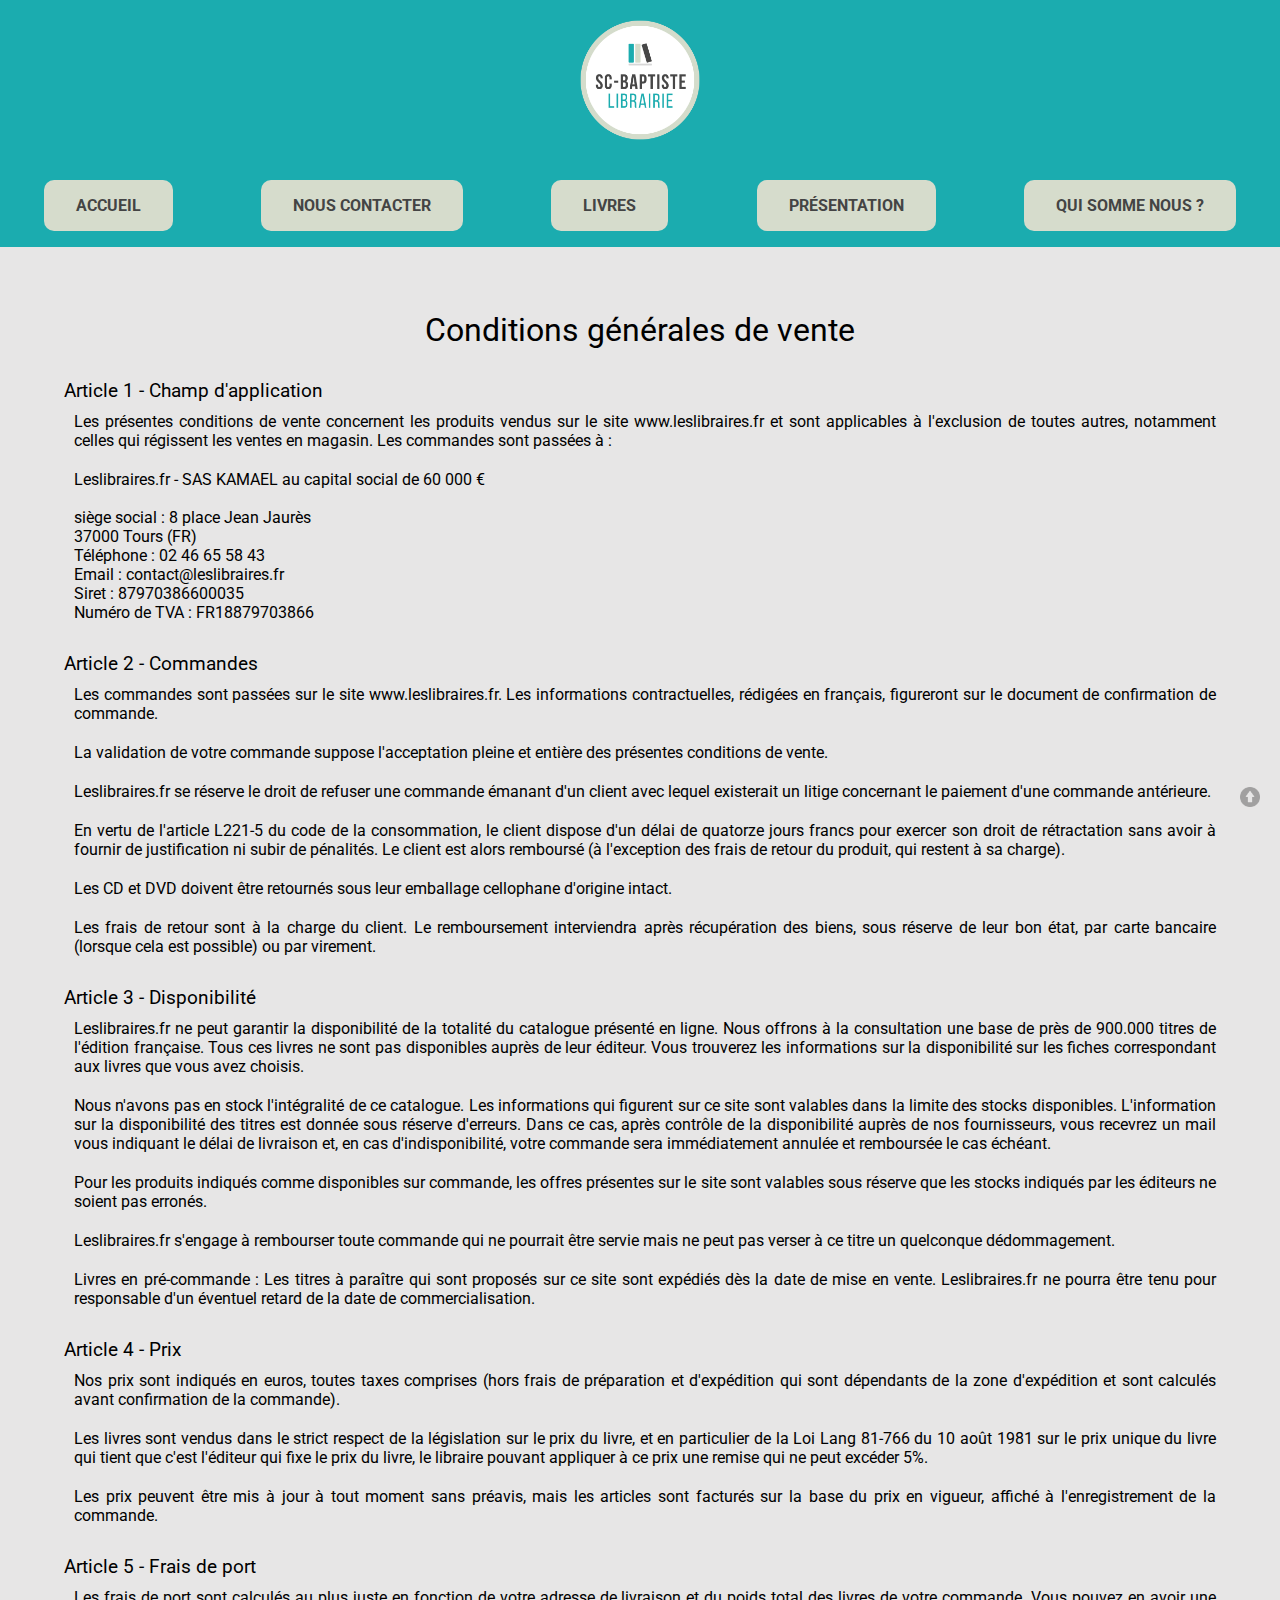
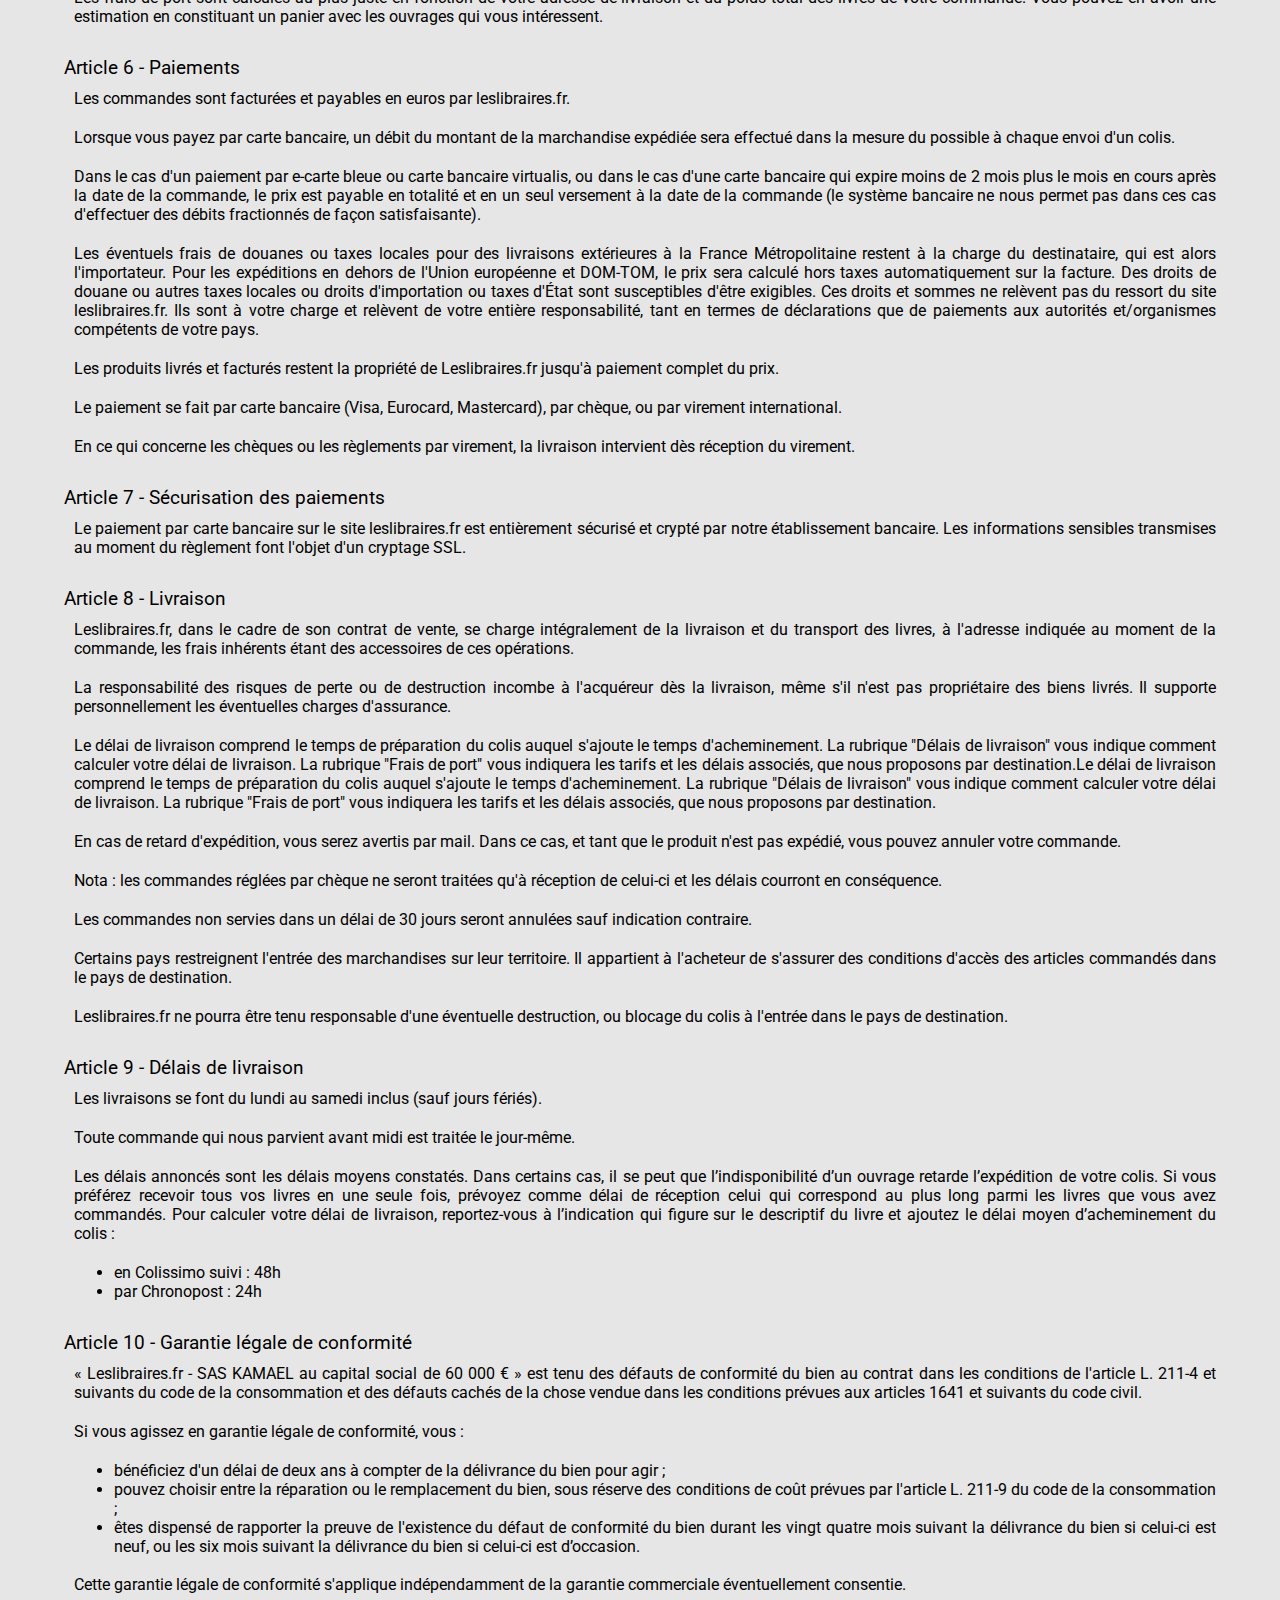
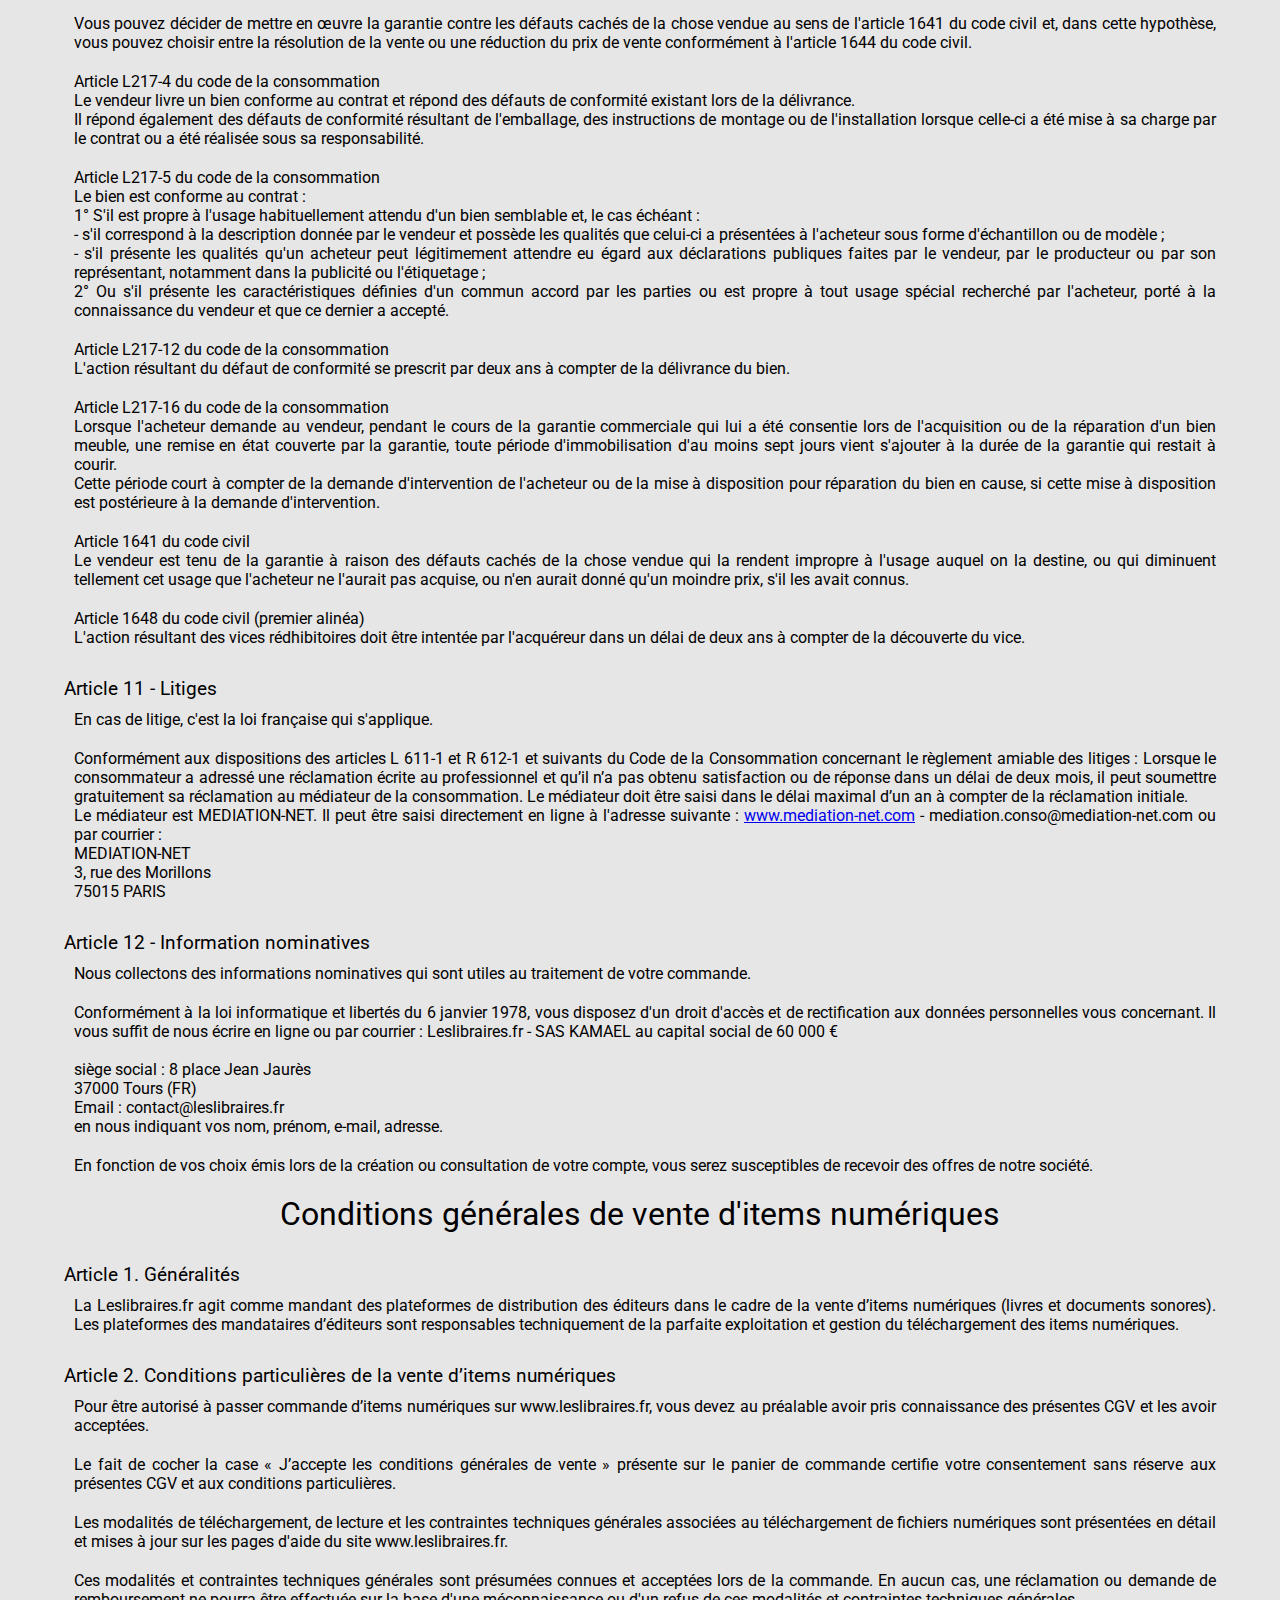
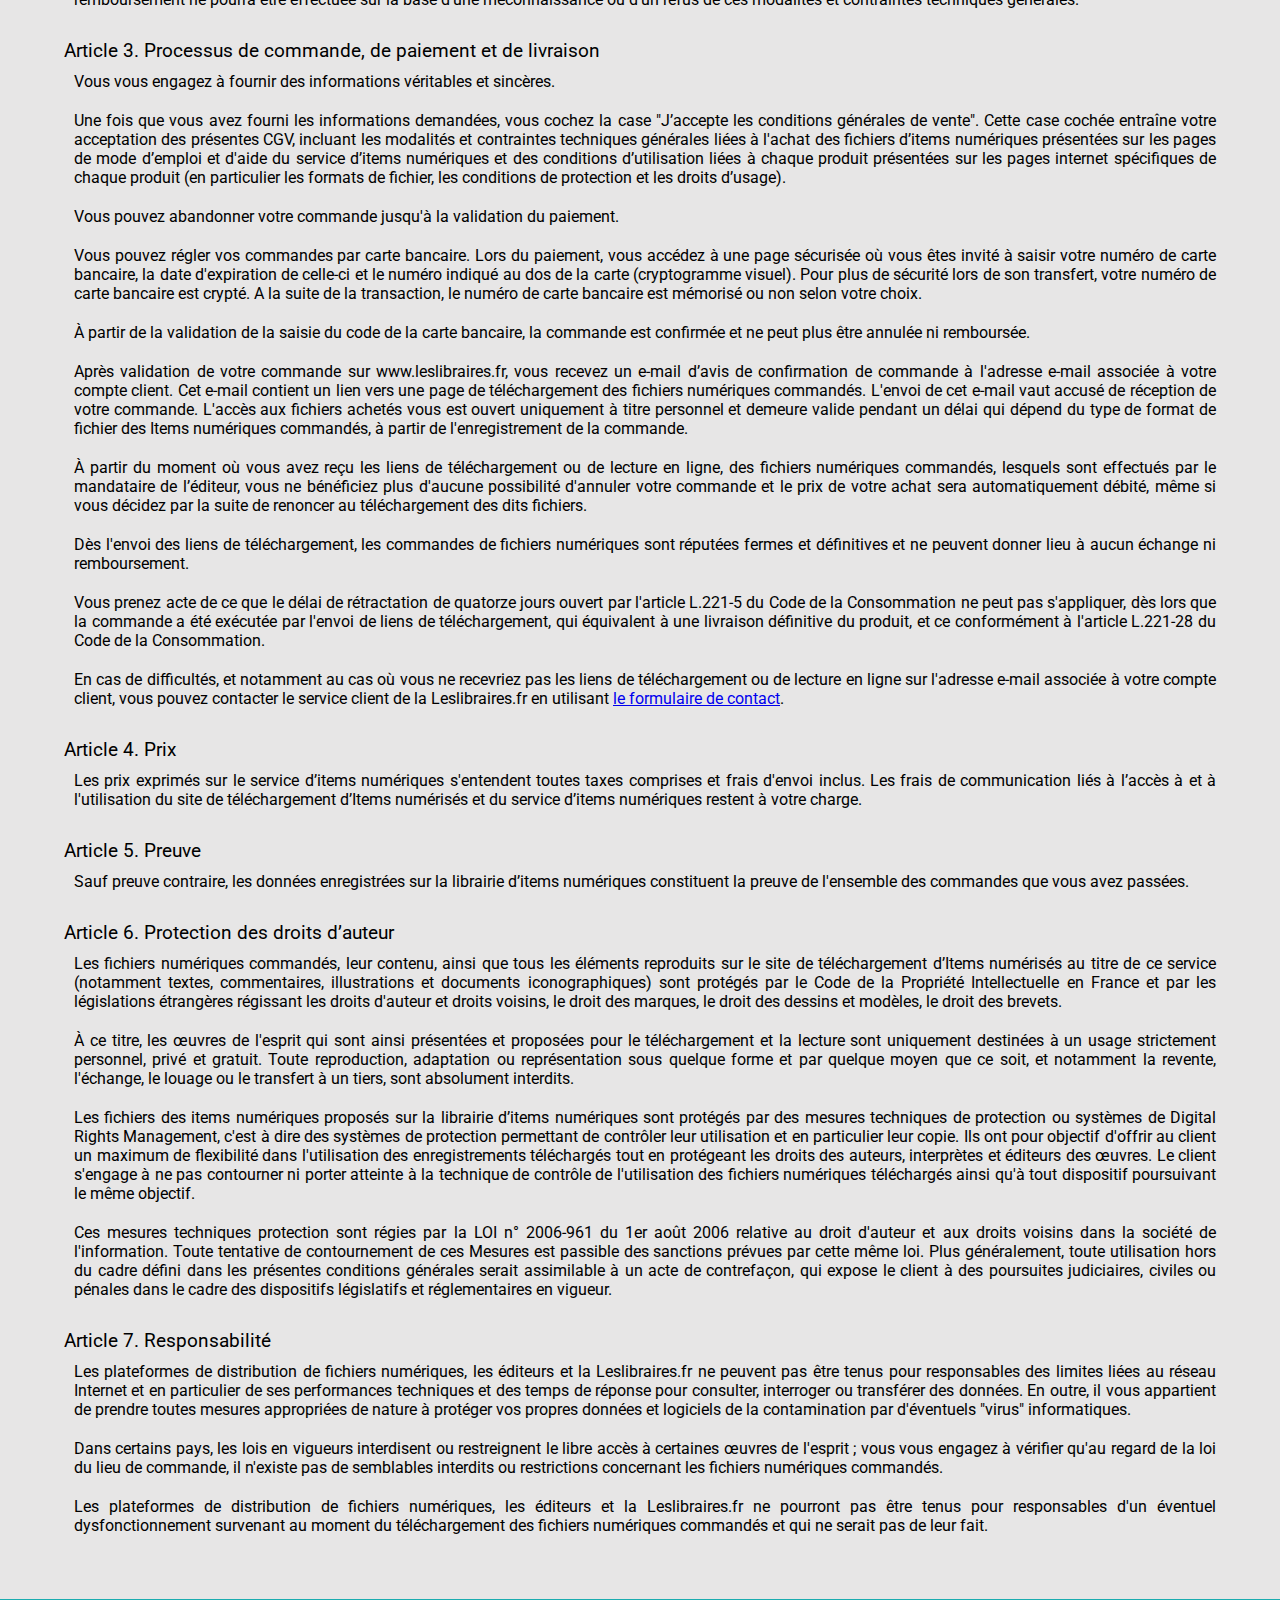
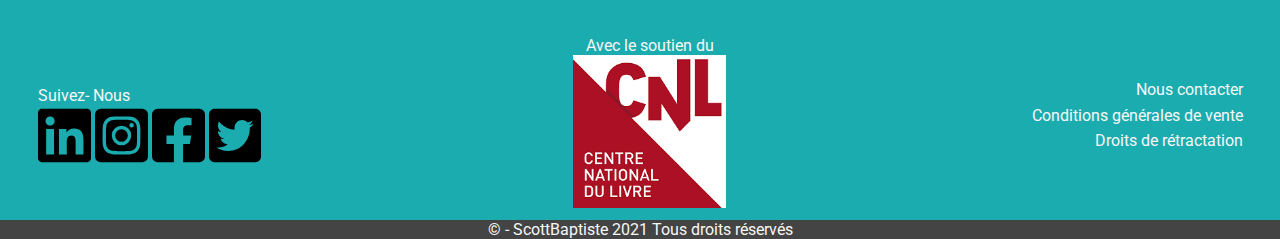
<file: conditions.html>
<!DOCTYPE html>
<html lang="fr">
<head>
    <link rel="stylesheet" href="stylesheet.css">
    <meta charset="UTF-8">
    <meta http-equiv="X-UA-Compatible" content="IE=edge">
    <meta name="viewport" content="width=device-width, initial-scale=1.0">
    <link rel="preconnect" href="https://fonts.googleapis.com"> 
    <link rel="preconnect" href="https://fonts.gstatic.com" crossorigin> 
    <link href="https://fonts.googleapis.com/css2?family=Roboto&display=swap" rel="stylesheet">
    <link rel="shortcut icon" href="image/favicon.ico" />
    <title>ACCUEIL</title>
</head>
<body>
    <header>
        <div>
            <img src="image/Librairie_Etsy_Boutique_Icone.png" alt="logo">
        </div>
        <nav>
            <div>
                <a href="index.html">ACCUEIL</a>
            </div>
            <div>
                <a href="contact.html">NOUS&nbsp;CONTACTER</a>
            </div>
            <div>
                <a href="livre.html">LIVRES</a>
            </div>
            <div>
                <a href="presentation.html">PRÉSENTATION</a>
            </div>
            <div>
                <a href="employe.html">QUI&nbsp;SOMME&nbsp;NOUS&nbsp;?</a>
            </div>
        </nav>
    </header>
    <main class="cd-main">
        <h1>Conditions générales de vente</h1>
        <h3>Article 1 - Champ d'application </h3>
        <p>Les présentes conditions de vente concernent les produits vendus sur le site <b>www.leslibraires.fr</b> et sont applicables à l'exclusion de toutes autres, notamment celles qui régissent les ventes en magasin. Les commandes sont passées à :</p>
        <p>Leslibraires.fr -  SAS KAMAEL au capital social de 60 000 €<br><br>siège social : 8 place Jean Jaurès<br>37000 Tours (FR)<br>Téléphone : 02 46 65 58 43<br>Email : contact@leslibraires.fr<br>Siret : 87970386600035<br>Numéro de TVA : FR18879703866<br></p>
        <h3>Article 2 - Commandes</h3>
        <p>Les commandes sont passées sur le site www.leslibraires.fr. Les informations contractuelles, rédigées en français, figureront sur le document de confirmation de commande.</p>
        <p>La validation de votre commande suppose l'acceptation pleine et entière des présentes conditions de vente.</p>
        <p>Leslibraires.fr se réserve le droit de refuser une commande émanant d'un client avec lequel existerait un litige concernant le paiement d'une commande antérieure.</p>
        <p>En vertu de l'article L221-5 du code de la consommation, le client dispose d'un délai de quatorze jours francs pour exercer son droit de rétractation sans avoir à fournir de justification ni subir de pénalités. Le client est alors remboursé (à l'exception des frais de retour du produit, qui restent à sa charge).</p>
        <p>Les CD et DVD doivent être retournés sous leur emballage cellophane d'origine intact.</p>
        <p>Les frais de retour sont à la charge du client. Le remboursement interviendra après récupération des biens, sous réserve de leur bon état, par carte bancaire (lorsque cela est possible) ou par virement. </p>
        <h3>Article 3 - Disponibilité</h3>
        <p>Leslibraires.fr ne peut garantir la disponibilité de la totalité du catalogue présenté en ligne. Nous offrons à la consultation une base de près de 900.000 titres de l'édition française. Tous ces livres ne sont pas disponibles auprès de leur éditeur. Vous trouverez les informations sur la disponibilité sur les fiches correspondant aux livres que vous avez choisis.</p>
        <p>Nous n'avons pas en stock l'intégralité de ce catalogue. Les informations qui figurent sur ce site sont valables dans la limite des stocks disponibles. L'information sur la disponibilité des titres est donnée sous réserve d'erreurs. Dans ce cas, après contrôle de la disponibilité auprès de nos fournisseurs, vous recevrez un mail vous indiquant le délai de livraison et, en cas d'indisponibilité, votre commande sera immédiatement annulée et remboursée le cas échéant.</p>
        <p>Pour les produits indiqués comme disponibles sur commande, les offres présentes sur le site sont valables sous réserve que les stocks indiqués par les éditeurs ne soient pas erronés.</p>
        <p>Leslibraires.fr s'engage à rembourser toute commande qui ne pourrait être servie mais ne peut pas verser à ce titre un quelconque dédommagement.</p>
        <p>Livres en pré-commande : Les titres à paraître qui sont proposés sur ce site sont expédiés dès la date de mise en vente. Leslibraires.fr ne pourra être tenu pour responsable d'un éventuel retard de la date de commercialisation.</p>
        <h3>Article 4 - Prix</h3>
        <p>Nos prix sont indiqués en euros, toutes taxes comprises (hors frais de préparation et d'expédition qui sont dépendants de la zone d'expédition et sont calculés avant confirmation de la commande).</p>
        <p>Les livres sont vendus dans le strict respect de la législation sur le prix du livre, et en particulier de la Loi Lang 81-766 du 10 août 1981 sur le prix unique du livre qui tient que c'est l'éditeur qui fixe le prix du livre, le libraire pouvant appliquer à ce prix une remise qui ne peut excéder 5%.</p>
        <p>Les prix peuvent être mis à jour à tout moment sans préavis, mais les articles sont facturés sur la base du prix en vigueur, affiché à l'enregistrement de la commande.</p>
        <h3>Article 5 - Frais de port</h3>
        <p>Les frais de port sont calculés au plus juste en fonction de votre adresse de livraison et du poids total des livres de votre commande. Vous pouvez en avoir une estimation en constituant un panier avec les ouvrages qui vous intéressent.</p>
        <h3>Article 6 - Paiements</h3>
        <p>Les commandes sont facturées et payables en euros par leslibraires.fr.</p>
        <p>Lorsque vous payez par carte bancaire, un débit du montant de la marchandise expédiée sera effectué dans la mesure du possible à chaque envoi d'un colis.</p>
        <p>Dans le cas d'un paiement par e-carte bleue ou carte bancaire virtualis, ou dans le cas d'une carte bancaire qui expire moins de 2 mois plus le mois en cours après la date de la commande, le prix est payable en totalité et en un seul versement à la date de la commande (le système bancaire ne nous permet pas dans ces cas d'effectuer des débits fractionnés de façon satisfaisante).</p>
        <p>Les éventuels frais de douanes ou taxes locales pour des livraisons extérieures à la France Métropolitaine restent à la charge du destinataire, qui est alors l'importateur. Pour les expéditions en dehors de l'Union européenne et DOM-TOM, le prix sera calculé hors taxes automatiquement sur la facture. Des droits de douane ou autres taxes locales ou droits d'importation ou taxes d'État sont susceptibles d'être exigibles. Ces droits et sommes ne relèvent pas du ressort du site leslibraires.fr. Ils sont à votre charge et relèvent de votre entière responsabilité, tant en termes de déclarations que de paiements aux autorités et/organismes compétents de votre pays.</p>
        <p>Les produits livrés et facturés restent la propriété de Leslibraires.fr jusqu'à paiement complet du prix.</p>
        <p>Le paiement se fait par carte bancaire (Visa, Eurocard, Mastercard), par chèque, ou par virement international.</p>
        <p>En ce qui concerne les chèques ou les règlements par virement, la livraison intervient dès réception du virement.</p>
        <h3>Article 7 - Sécurisation des paiements</h3>
        <p>Le paiement par carte bancaire sur le site leslibraires.fr est entièrement sécurisé et crypté par notre établissement bancaire. Les informations sensibles transmises au moment du règlement font l'objet d'un cryptage SSL.</p>
        <h3>Article 8 - Livraison</h3>
        <p>Leslibraires.fr, dans le cadre de son contrat de vente, se charge intégralement de la livraison et du transport des livres, à l'adresse indiquée au moment de la commande, les frais inhérents étant des accessoires de ces opérations. </p>
        <p>La responsabilité des risques de perte ou de destruction incombe à l'acquéreur dès la livraison, même s'il n'est pas propriétaire des biens livrés. Il supporte personnellement les éventuelles charges d'assurance.</p>
        <p>Le délai de livraison comprend le temps de préparation du colis auquel s'ajoute le temps d'acheminement. La rubrique "Délais de livraison" vous indique comment calculer votre délai de livraison. La rubrique "Frais de port" vous indiquera les tarifs et les délais associés, que nous proposons par destination.Le délai de livraison comprend le temps de préparation du colis auquel s'ajoute le temps d'acheminement. La rubrique "Délais de livraison" vous indique comment calculer votre délai de livraison. La rubrique "Frais de port" vous indiquera les tarifs et les délais associés, que nous proposons par destination.</p>
        <p>En cas de retard d'expédition, vous serez avertis par mail. Dans ce cas, et tant que le produit n'est pas expédié, vous pouvez annuler votre commande.</p>
        <p>Nota : les commandes réglées par chèque ne seront traitées qu'à réception de celui-ci et les délais courront en conséquence.</p>
        <p>Les commandes non servies dans un délai de 30 jours seront annulées sauf indication contraire.</p>
        <p>Certains pays restreignent l'entrée des marchandises sur leur territoire. Il appartient à l'acheteur de s'assurer des conditions d'accès des articles commandés dans le pays de destination.</p>
        <p>Leslibraires.fr ne pourra être tenu responsable d'une éventuelle destruction, ou blocage du colis à l'entrée dans le pays de destination.</p>
        <h3>Article 9 - Délais de livraison</h3>
        <p>Les livraisons se font du lundi au samedi inclus (sauf jours fériés).</p>
        <p>Toute commande qui nous parvient avant midi est traitée le jour-même.</p>
        <p>Les délais annoncés sont les délais moyens constatés. Dans certains cas, il se peut que l’indisponibilité d’un ouvrage retarde l’expédition de votre colis. Si vous préférez recevoir tous vos livres en une seule fois, prévoyez comme délai de réception celui qui correspond au plus long parmi les livres que vous avez commandés. Pour calculer votre délai de livraison, reportez-vous à l’indication qui figure sur le descriptif du livre et ajoutez le délai moyen d’acheminement du colis&nbsp;:</p>
        <ul>
            <li>en Colissimo suivi&nbsp;: 48h</li>
            <li>par Chronopost&nbsp;: 24h </li>
        </ul>
        <h3>Article 10 - Garantie légale de conformité</h3>
        <p>« Leslibraires.fr -  SAS KAMAEL au capital social de 60 000 €&nbsp;» est tenu des défauts de conformité du bien au contrat dans les conditions de l'article L. 211-4 et suivants du code de la consommation et des défauts cachés de la chose vendue dans les conditions prévues aux articles 1641 et suivants du code civil.</p>
        <p>Si vous agissez en garantie légale de conformité, vous :</p>
        <ul>
            <li>bénéficiez d'un délai de deux ans à compter de la délivrance du bien pour agir ;</li>
            <li>pouvez choisir entre la réparation ou le remplacement du bien, sous réserve des conditions de coût prévues par l'article L. 211-9 du code de la consommation ;</li>
            <li>êtes dispensé de rapporter la preuve de l'existence du défaut de conformité du bien durant les vingt quatre mois suivant la délivrance du bien si celui-ci est neuf, ou les six mois suivant la délivrance du bien si celui-ci est d’occasion.</li>
        </ul>
        <br>
        <p>Cette garantie légale de conformité s'applique indépendamment de la garantie commerciale éventuellement consentie.</p>
        <p>Vous pouvez décider de mettre en œuvre la garantie contre les défauts cachés de la chose vendue au sens de l'article 1641 du code civil et, dans cette hypothèse, vous pouvez choisir entre la résolution de la vente ou une réduction du prix de vente conformément à l'article 1644 du code civil.</p>
        <p><strong>Article L217-4 du code de la consommation</strong><br>Le vendeur livre un bien conforme au contrat et répond des défauts de conformité existant lors de la délivrance.<br>Il répond également des défauts de conformité résultant de l'emballage, des instructions de montage ou de l'installation lorsque celle-ci a été mise à sa charge par le contrat ou a été réalisée sous sa responsabilité.</p>
        <p><strong>Article L217-5 du code de la consommation</strong><br>Le bien est conforme au contrat :<br>1° S'il est propre à l'usage habituellement attendu d'un bien semblable et, le cas échéant :<br>- s'il correspond à la description donnée par le vendeur et possède les qualités que celui-ci a présentées à l'acheteur sous forme d'échantillon ou de modèle ;<br>- s'il présente les qualités qu'un acheteur peut légitimement attendre eu égard aux déclarations publiques faites par le vendeur, par le producteur ou par son représentant, notamment dans la publicité ou l'étiquetage ;<br>2° Ou s'il présente les caractéristiques définies d'un commun accord par les parties ou est propre à tout usage spécial recherché par l'acheteur, porté à la connaissance du vendeur et que ce dernier a accepté.</p>
        <p><strong>Article L217-12 du code de la consommation</strong><br>L'action résultant du défaut de conformité se prescrit par deux ans à compter de la délivrance du bien.</p>
        <p><strong>Article L217-16 du code de la consommation</strong><br>Lorsque l'acheteur demande au vendeur, pendant le cours de la garantie commerciale qui lui a été consentie lors de l'acquisition ou de la réparation d'un bien meuble, une remise en état couverte par la garantie, toute période d'immobilisation d'au moins sept jours vient s'ajouter à la durée de la garantie qui restait à courir.<br>Cette période court à compter de la demande d'intervention de l'acheteur ou de la mise à disposition pour réparation du bien en cause, si cette mise à disposition est postérieure à la demande d'intervention.<br></p>
        <p><strong>Article 1641 du code civil</strong><br>Le vendeur est tenu de la garantie à raison des défauts cachés de la chose vendue qui la rendent impropre à l'usage auquel on la destine, ou qui diminuent tellement cet usage que l'acheteur ne l'aurait pas acquise, ou n'en aurait donné qu'un moindre prix, s'il les avait connus.</p>
        <p><strong>Article 1648 du code civil (premier alinéa)</strong><br>L'action résultant des vices rédhibitoires doit être intentée par l'acquéreur dans un délai de deux ans à compter de la découverte du vice.</p>
        <h3>Article 11 - Litiges</h3>
        <p>En cas de litige, c'est la loi française qui s'applique.</p>
        <p>Conformément aux dispositions des articles L 611-1 et R 612-1 et suivants du Code de la Consommation concernant le règlement amiable des litiges : Lorsque le consommateur a adressé une réclamation écrite au professionnel et qu’il n’a pas obtenu satisfaction ou de réponse dans un délai de deux mois, il peut soumettre gratuitement sa réclamation au médiateur de la consommation. Le médiateur doit être saisi dans le délai maximal d’un an à compter de la réclamation initiale.<br>Le médiateur est MEDIATION-NET. Il peut être saisi directement en ligne à l'adresse suivante : <a target="_blank" href="http://www.mediation-net.com">www.mediation-net.com</a> - mediation.conso@mediation-net.com ou par courrier :<br>MEDIATION-NET<br>3, rue des Morillons<br>75015 PARIS</p>
        <h3>Article 12 - Information nominatives </h3>
        <p>Nous collectons des informations nominatives qui sont utiles au traitement de votre commande.</p>
        <p>Conformément à la loi informatique et libertés du 6 janvier 1978, vous disposez d'un droit d'accès et de rectification aux données personnelles vous concernant. Il vous suffit de nous écrire en ligne ou par courrier : Leslibraires.fr -  SAS KAMAEL au capital social de 60 000 €<br><br>siège social : 8 place Jean Jaurès<br>37000 Tours (FR)<br>Email : contact@leslibraires.fr<br>en nous indiquant vos nom, prénom, e-mail, adresse.</p>
        <p>En fonction de vos choix émis lors de la création ou consultation de votre compte, vous serez susceptibles de recevoir des offres de notre société.</p>
        <h1>Conditions générales de vente d'items numériques</h1>
        <h3>Article 1. Généralités</h3>
        <p>La Leslibraires.fr agit comme mandant des plateformes de distribution des éditeurs dans le cadre de la vente d’items numériques (livres et documents sonores). Les plateformes des mandataires d’éditeurs sont responsables techniquement de la parfaite exploitation et gestion du téléchargement des items numériques.</p>
        <h3>Article 2. Conditions particulières de la vente d’items numériques</h3>
        <p>Pour être autorisé à  passer commande d’items numériques sur www.leslibraires.fr, vous devez au préalable avoir pris connaissance des présentes CGV et les avoir acceptées.</p>
        <p>Le fait de cocher la case « J’accepte les conditions générales de vente »  présente sur le panier de commande certifie votre consentement sans réserve aux présentes CGV et aux conditions particulières.</p>
        <p>Les modalités de téléchargement, de lecture et les contraintes techniques générales associées au téléchargement de fichiers numériques sont présentées en détail et mises à  jour sur les pages d'aide du site www.leslibraires.fr.</p>
        <p>Ces modalités et contraintes techniques générales sont présumées connues et acceptées lors de la commande. En aucun cas, une réclamation ou demande de remboursement ne pourra être effectuée sur la base d'une méconnaissance ou d'un refus de ces modalités et contraintes techniques générales.</p>
        <h3>Article 3. Processus de commande, de paiement et de livraison</h3>
        <p>Vous vous engagez à fournir des informations véritables et sincères.</p>
        <p>Une fois que vous avez fourni les informations demandées, vous cochez la case <b>"J’accepte les conditions générales de vente"</b>. Cette case cochée entraîne votre acceptation  des présentes CGV, incluant les modalités et contraintes techniques générales liées à l'achat des fichiers d’items numériques présentées sur les pages de mode d’emploi et d'aide du service d’items numériques et des conditions d’utilisation liées à chaque produit présentées sur les pages internet spécifiques de chaque produit (en particulier les formats de fichier, les conditions de protection et les droits d’usage).</p>
        <p>Vous pouvez abandonner votre commande jusqu'à la validation du paiement.</p>
        <p>Vous pouvez régler vos commandes par carte bancaire. Lors du paiement, vous accédez à une page sécurisée où vous êtes invité à saisir votre numéro de carte bancaire, la date d'expiration de celle-ci et le numéro indiqué au dos de la carte (cryptogramme visuel). Pour plus de sécurité lors de son transfert, votre numéro de carte bancaire est crypté. A la suite de la transaction, le numéro de carte bancaire est mémorisé ou non selon votre choix.</p>
        <p><b>À partir de la validation de la saisie du code de la carte bancaire, la commande est confirmée et ne peut plus être annulée ni remboursée.</b></p>
        <p>Après validation de votre commande sur www.leslibraires.fr, vous recevez un e-mail d’avis de confirmation de commande à l'adresse e-mail associée à votre compte client. Cet e-mail contient un lien vers une page de téléchargement des fichiers numériques commandés. L'envoi de cet e-mail vaut accusé de réception de votre commande. L'accès aux fichiers achetés vous est ouvert uniquement à titre personnel et demeure valide pendant un délai qui dépend du type de format de fichier des Items numériques commandés, à partir de l'enregistrement de la commande.</p>
        <p>À partir du moment où vous avez reçu les liens de téléchargement ou de lecture en ligne, des fichiers numériques commandés, lesquels sont effectués par le mandataire de l’éditeur, vous ne bénéficiez plus d'aucune possibilité d'annuler votre commande et le prix de votre achat sera automatiquement débité, même si vous décidez par la suite de renoncer au téléchargement des dits fichiers.</p>
        <p>Dès l'envoi des liens de téléchargement, les commandes de fichiers numériques sont réputées fermes et définitives et ne peuvent donner lieu à aucun échange ni remboursement.</p>
        <p>Vous prenez acte de ce que le délai de rétractation de quatorze jours ouvert par l'article L.221-5 du Code de la Consommation ne peut pas s'appliquer, dès lors que la commande a été exécutée par l'envoi de liens de téléchargement, qui équivalent à une livraison définitive du produit, et ce conformément à l'article L.221-28 du Code de la Consommation.</p>
        <p>En cas de difficultés, et notamment au cas où vous ne recevriez pas les liens de téléchargement ou de lecture en ligne sur l'adresse e-mail associée à votre compte client, vous pouvez contacter le service client de la Leslibraires.fr en utilisant <a href="contact.html" class="markuplink">le formulaire de contact</a>.</p>
        <h3>Article 4. Prix</h3>
        <p>Les prix exprimés sur le service d’items numériques s'entendent toutes taxes comprises et frais d'envoi inclus. Les frais de communication liés à l’accès à et à l'utilisation du site de téléchargement d’Items numérisés  et du service d’items numériques restent à votre charge.</p>      </div>
        <h3>Article 5. Preuve</h3>
        <p>Sauf preuve contraire, les données enregistrées sur la librairie d’items numériques constituent la preuve de l'ensemble des commandes que vous avez passées.</p>
        <h3>Article 6. Protection des droits d’auteur</h3>
        <p>Les fichiers numériques commandés, leur contenu, ainsi que tous les éléments reproduits sur le site de téléchargement d’Items numérisés  au titre de ce service (notamment textes, commentaires, illustrations et documents iconographiques) sont protégés par le Code de la Propriété Intellectuelle en France et par les législations étrangères régissant les droits d'auteur et droits voisins, le droit des marques, le droit des dessins et modèles, le droit des brevets.</p>
        <p>À ce titre, les œuvres de l'esprit qui sont ainsi présentées et proposées pour le téléchargement et la lecture sont uniquement destinées à un usage strictement personnel, privé et gratuit. Toute reproduction, adaptation ou représentation sous quelque forme et par quelque moyen que ce soit, et notamment la revente, l'échange, le louage ou le transfert à un tiers, sont absolument interdits.</p>
        <p>Les fichiers des items numériques proposés sur la librairie d’items numériques sont protégés par des <i>mesures techniques de protection</i> ou <i>systèmes de Digital Rights Management</i>, c'est à dire des systèmes de protection permettant de contrôler leur utilisation et en particulier leur copie. Ils ont pour objectif d'offrir au client un maximum de flexibilité dans l'utilisation des enregistrements téléchargés tout en protégeant les droits des auteurs, interprètes et éditeurs des œuvres. Le client s'engage à ne pas contourner ni porter atteinte à la technique de contrôle de l'utilisation des fichiers numériques téléchargés ainsi qu'à tout dispositif poursuivant le même objectif.</p>
        <p>Ces mesures techniques protection sont régies par la <b>LOI n° 2006-961 du 1er août 2006 relative au droit d'auteur et aux droits voisins dans la société de l'information</b>. Toute tentative de contournement de ces Mesures est passible des sanctions prévues par cette même loi. Plus généralement, toute utilisation hors du cadre défini dans les présentes conditions générales serait assimilable à un acte de contrefaçon, qui expose le client à des poursuites judiciaires, civiles ou pénales dans le cadre des dispositifs législatifs et réglementaires en vigueur.</p>
        <h3>Article 7. Responsabilité</h3>
        <p>Les plateformes de distribution de fichiers numériques, les éditeurs et la Leslibraires.fr ne peuvent pas être tenus pour responsables des limites liées au réseau Internet et en particulier de ses performances techniques et des temps de réponse pour consulter, interroger ou transférer des données. En outre, il vous appartient de prendre toutes mesures appropriées de nature à protéger vos propres données et logiciels de la contamination par d'éventuels "virus" informatiques.</p>
        <p>Dans certains pays, les lois en vigueurs interdisent ou restreignent le libre accès à certaines œuvres de l'esprit ; vous vous engagez à vérifier qu'au regard de la loi du lieu de commande, il n'existe pas de semblables interdits ou restrictions concernant les fichiers numériques commandés. </p>
        <p>Les plateformes de distribution de fichiers numériques, les éditeurs et la Leslibraires.fr ne pourront pas être tenus pour responsables d'un éventuel dysfonctionnement survenant au moment du téléchargement des fichiers numériques commandés et qui ne serait pas de leur fait.</p>       
    </main>
    <footer>
        <section class="gauche">
            <div class="reseaux">
                <h3>Suivez-&nbsp;Nous</h3>
                <div class="decalage">
                    <a href="https://www.linkedin.com/in/scott-cirot/"target="_blank"><img src="image/linkedin-brands.svg" alt="Linkedin"/></a>
                    <a href="https://www.linkedin.com/in/baptiste-georget-4b11a51ba/?originalSubdomain=fr"target="_blank"><img src="image/instagram-square-brands.svg" alt="Instagram"/></a>
                    <a href="https://www.facebook.com/supinfo/"target="_blank"><img src="image/facebook-square-brands.svg" alt="Facebook"/></a>
                    <a href="https://twitter.com/supinfo?lang=fr"target="_blank"><img src="image/twitter-square-brands.svg" alt="Twitter"/></a>
                </div>
            </div>
            <article class="CNL">
                <p> Avec le soutien du </p>
                <img src="image/CNL-logo.png" alt="CNL">
            </article>
            <section class="juridique">
                <div>
                    <a href="contact.html">Nous&nbsp;contacter</a>
                </div>
                <div>
                    <a href="conditions.html">Conditions&nbsp;générales&nbsp;de&nbsp;vente</a>
                </div>
                <div>
                    <a href="droits.html">Droits&nbsp;de&nbsp;rétractation</a>
                </div>
                <br>
                <div class="go_top"><a href="#top">
                    <img src="image/fleche.png" alt="haut de page" /></a>
                </div> 
            </section>
        </section>
    </footer>
    <aside class="copyright">
        <p> &#169; - ScottBaptiste 2021 Tous droits réservés </p>
    </aside>
</body>
</html>
</file>
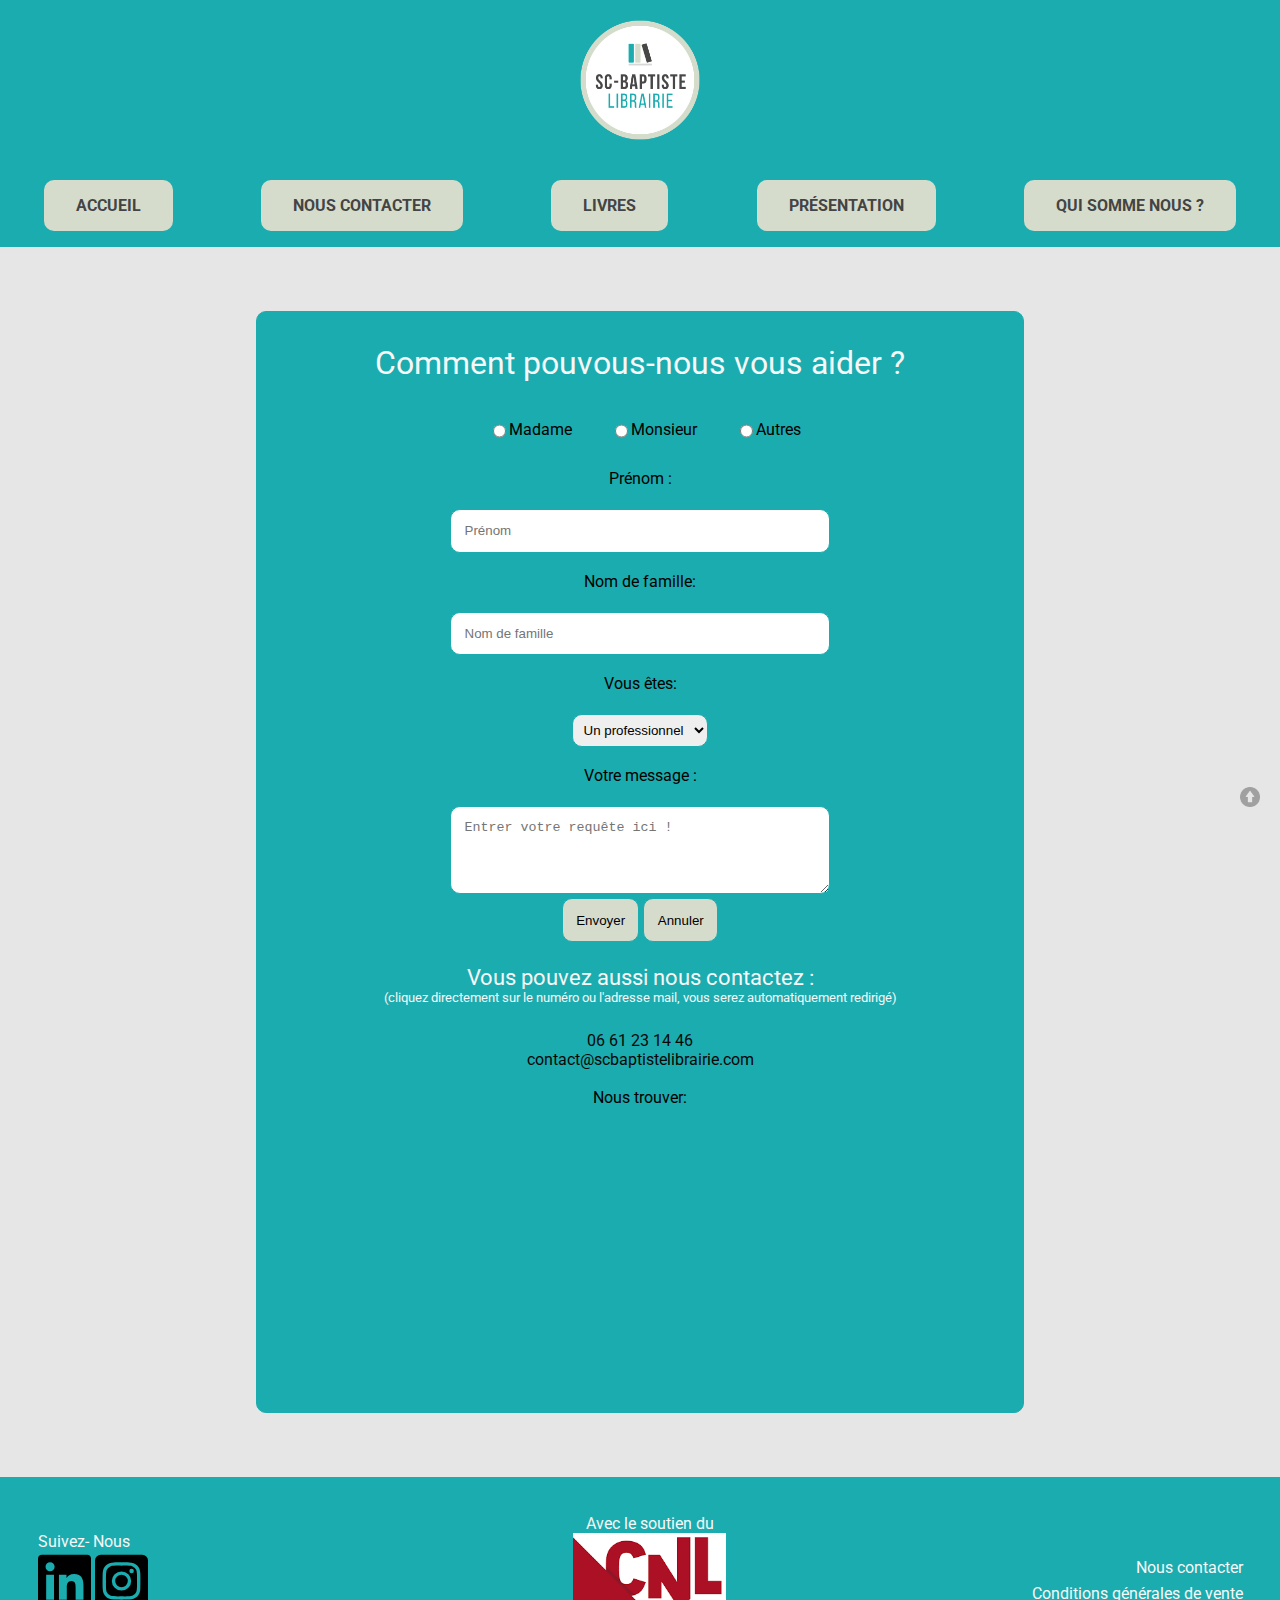
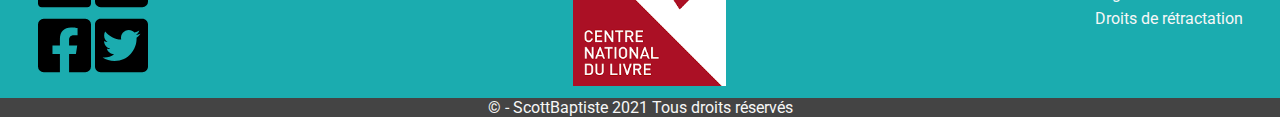
<file: contact.html>
<!DOCTYPE html>
<html lang="fr">
<head>
    <link rel="stylesheet" href="stylesheet.css">
    <meta charset="UTF-8">
    <meta http-equiv="X-UA-Compatible" content="IE=edge">
    <meta name="viewport" content="width=device-width, initial-scale=1.0">
    <link rel="preconnect" href="https://fonts.googleapis.com"> 
    <link rel="preconnect" href="https://fonts.gstatic.com" crossorigin> 
    <link href="https://fonts.googleapis.com/css2?family=Roboto&display=swap" rel="stylesheet">
    <link rel="shortcut icon" href="image/favicon.ico" />
    <title>NOUS CONTACTER</title>
</head>
<body class=c-body>
    <header>
        <div>
            <img src="image/Librairie_Etsy_Boutique_Icone.png" alt="logo">
        </div>
        <nav>
            <div>
                <a href="index.html">ACCUEIL</a>
            </div>
            <div>
                <a href="contact.html">NOUS&nbsp;CONTACTER</a>
            </div>
            <div>
                <a href="livre.html">LIVRES</a>
            </div>
            <div>
                <a href="presentation.html">PRÉSENTATION</a>
            </div>
            <div>
                <a href="employe.html">QUI&nbsp;SOMME&nbsp;NOUS&nbsp;?</a>
            </div>
        </nav>
    </header>
    <main class="c-main">
        <h1>Comment pouvous-nous vous aider ?</h1>
        <form name="contact" method="get">
            <div class="c-flex">
                <p class="c-flexencore">
                    <input class="c-espace" type="radio" name="civi" value="Mme"> Madame
                </p>
                <p class="c-flexencore">
                    <input class="c-espace" type="radio" name="civi" value="Mr"> Monsieur
                </p>
                <p class="c-flexencore">
                    <input class="c-espace" type="radio" name="civi" value="Autre"> Autres
               </p>
            </div>
            <br>
            <p>Prénom :</p>
            <input type="text" name="prenom" class="c-input" placeholder="Prénom">
            <br>
            <br>
            <p>Nom de famille:</p>
            <input type="text" name="nom" class="c-input" placeholder="Nom de famille">
            <br>
            <br>
            <p>Vous êtes:</p>
            <select name="profil" class="c-profil">
                <option value="particulier">Un particulier</option>
                <option value="professionnel" selected="selected">Un professionnel</option>
            </select>
            <br>
            <br>
            <p>Votre message :</p>
            <textarea class="c-input" name="message" rows="4" cols="30" placeholder="Entrer votre requête ici !"></textarea>
            <div class="c-envoyer">
                <input class="c-button" type="submit" value="Envoyer">
                <input class="c-button" type="reset" value="Annuler">
            </div>
        </form>
        <article class="c-article_2">
            <h2>Vous pouvez aussi nous contactez :</h2> 
            <p class="test">(cliquez directement sur le numéro ou l'adresse mail, vous serez automatiquement redirigé)</p>
            <section class="contacts">
                <div class="telephone">
                    <a class="c-astyle" href="tel:+33661231446" > 06 61 23 14 46</a>
                </div>
                <div class="mail">
                    <a class="c-astyle" href="mailto: contact@scbaptistelibrairie.com" target="_blanck"> contact@scbaptistelibrairie.com</a>
                </div>
                <br>
                <div class="street">
                    <p>Nous trouver:</p>
                    <br>
                    <iframe class="c-arrondi" src="https://www.google.com/maps/embed?pb=!1m18!1m12!1m3!1d5402.300740692967!2d0.6854783272065375!3d47.389498880234555!2m3!1f0!2f0!3f0!3m2!1i1024!2i768!4f13.1!3m3!1m2!1s0x47fcd582bdb28d99%3A0x3926eb3afc5ce3da!2sSUPINFO%20Tours!5e0!3m2!1sfr!2sfr!4v1636294213254!5m2!1sfr!2sfr" width="100%" height="250em" style="border:0;" allowfullscreen="" loading="lazy"></iframe>
                </div>
            </section>
        </article>
    </main>
    <footer>
        <section class="gauche">
            <div class="reseaux">
                <h3>Suivez-&nbsp;Nous</h3>
                <div class="decalage">
                    <div>
                        <a href="https://www.linkedin.com/in/scott-cirot/"target="_blank"><img src="image/linkedin-brands.svg" alt="Linkedin"/></a>
                        <a href="https://www.linkedin.com/in/baptiste-georget-4b11a51ba/?originalSubdomain=fr"target="_blank"><img src="image/instagram-square-brands.svg" alt="Instagram"/></a>
                    </div>
                    <div>
                        <a href="https://www.facebook.com/supinfo/"target="_blank"><img src="image/facebook-square-brands.svg" alt="Facebook"/></a>
                        <a href="https://twitter.com/supinfo?lang=fr"target="_blank"><img src="image/twitter-square-brands.svg" alt="Twitter"/></a>
                    </div>
                </div>
            </div>
            <article class="CNL">
                <p> Avec le soutien du </p>
                <img src="image/CNL-logo.png" alt="CNL">
            </article>
            <section class="juridique">
                <div>
                    <a href="contact.html">Nous&nbsp;contacter</a>
                </div>
                <div>
                    <a href="conditions.html">Conditions&nbsp;générales&nbsp;de&nbsp;vente</a>
                </div>
                <div>
                    <a href="droits.html">Droits&nbsp;de&nbsp;rétractation</a>
                </div>
                <br>
                <div class="go_top"><a href="#top">
                    <img src="image/fleche.png" alt="haut de page" /></a>
                </div> 
            </section>
        </section>
    </footer>
    <aside class="copyright">
        <p> &#169; - ScottBaptiste 2021 Tous droits réservés </p>
    </aside>
</body>
</html>
</file>
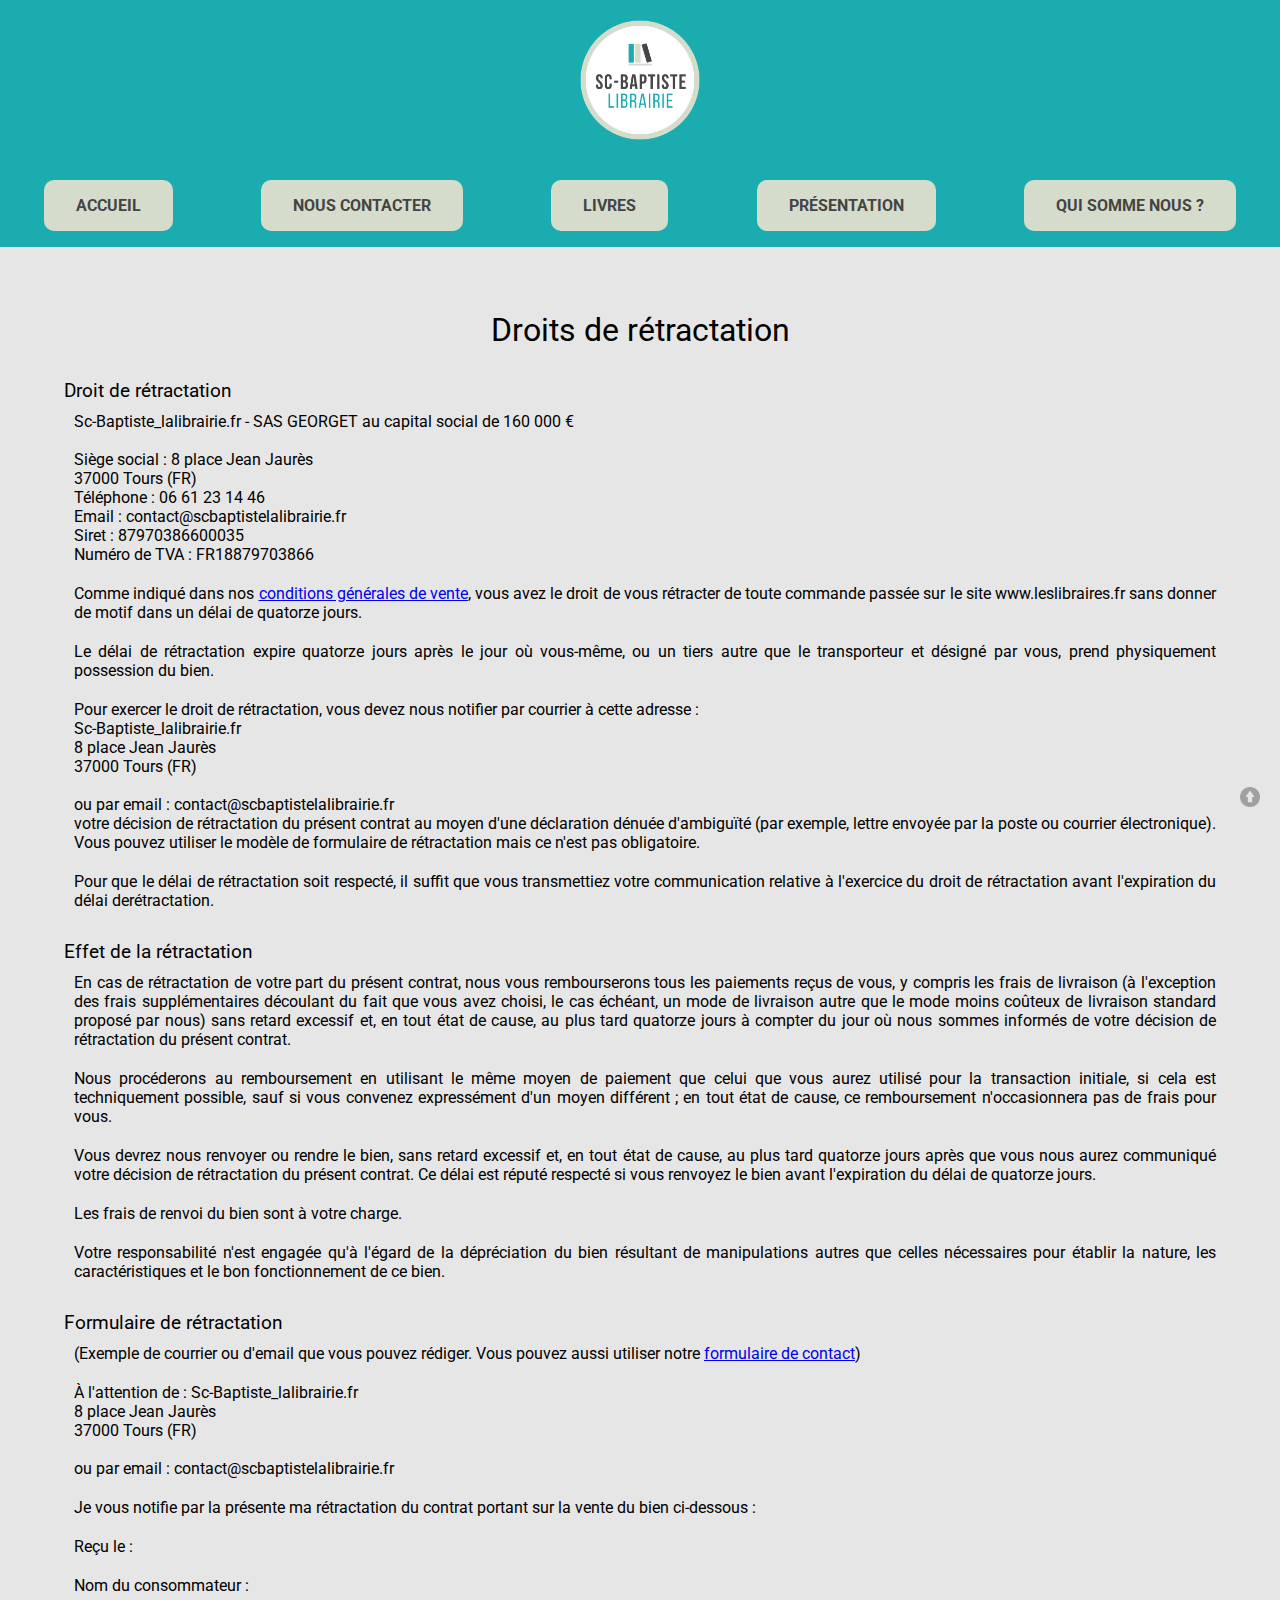
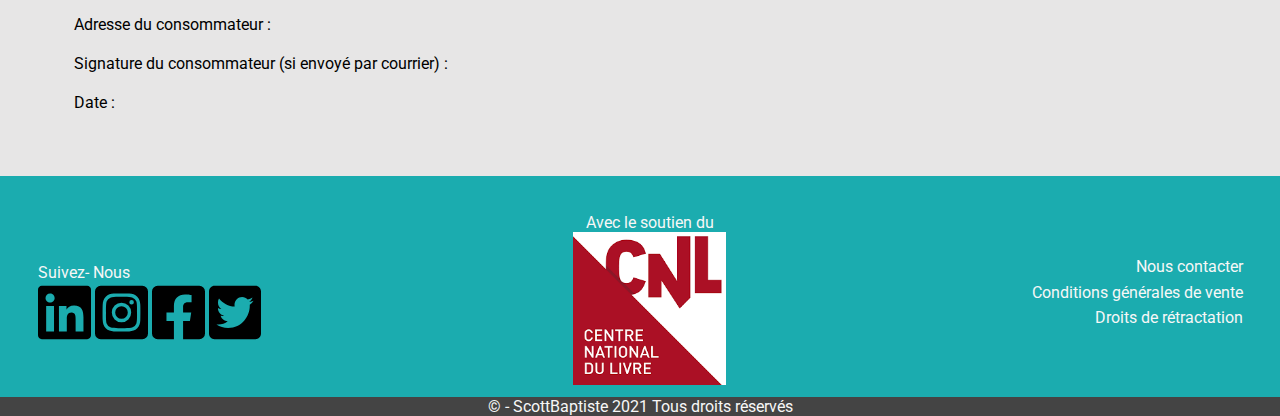
<file: droits.html>
<!DOCTYPE html>
<html lang="fr">
<head>
    <link rel="stylesheet" href="stylesheet.css">
    <meta charset="UTF-8">
    <meta http-equiv="X-UA-Compatible" content="IE=edge">
    <meta name="viewport" content="width=device-width, initial-scale=1.0">
    <link rel="preconnect" href="https://fonts.googleapis.com"> 
    <link rel="preconnect" href="https://fonts.gstatic.com" crossorigin> 
    <link href="https://fonts.googleapis.com/css2?family=Roboto&display=swap" rel="stylesheet">
    <link rel="shortcut icon" href="image/favicon.ico" />
    <title>ACCUEIL</title>
</head>
<body>
    <header>
        <div>
            <img src="image/Librairie_Etsy_Boutique_Icone.png" alt="logo">
        </div>
        <nav>
            <div>
                <a href="index.html">ACCUEIL</a>
            </div>
            <div>
                <a href="contact.html">NOUS&nbsp;CONTACTER</a>
            </div>
            <div>
                <a href="livre.html">LIVRES</a>
            </div>
            <div>
                <a href="presentation.html">PRÉSENTATION</a>
            </div>
            <div>
                <a href="employe.html">QUI&nbsp;SOMME&nbsp;NOUS&nbsp;?</a>
            </div>
        </nav>
    </header>
    <main class="cd-main">
       <div class="d-titre">
            <h1>Droits de rétractation</h1>
       </div>
        <section class="d-section_1">
                    <h3>Droit de rétractation</h3>
                    <p>Sc-Baptiste_lalibrairie.fr -  SAS GEORGET au capital social de 160 000 €<br><br>Siège social : 8 place Jean Jaurès<br>37000 Tours (FR)<br>Téléphone : 06 61 23 14 46<br>Email : contact@scbaptistelalibrairie.fr<br>Siret : 87970386600035<br>Numéro de TVA : FR18879703866<br></p>
                    <p>Comme indiqué dans nos <a href="conditions.html">conditions générales de vente</a>, vous avez le droit de vous rétracter de toute commande passée sur le site <b>www.leslibraires.fr</b> sans donner de motif dans un délai de quatorze jours.</p>
                    <p>Le délai de rétractation expire quatorze jours après le jour où vous-même, ou un tiers autre que le transporteur et désigné par vous, prend physiquement possession du bien.</p>
                    <p>Pour exercer le droit de rétractation, vous devez nous notifier par courrier à cette adresse :<br>Sc-Baptiste_lalibrairie.fr<br>8 place Jean Jaurès<br>37000 Tours (FR)<br><br>ou par email : contact@scbaptistelalibrairie.fr<br>votre décision de rétractation du présent contrat au moyen d'une déclaration dénuée d'ambiguïté (par exemple, lettre envoyée par la poste ou courrier électronique). Vous pouvez utiliser le modèle de formulaire de rétractation mais ce n'est pas obligatoire.</p>
                    <p>Pour que le délai de rétractation soit respecté, il suffit que vous transmettiez votre communication relative à l'exercice du droit de rétractation avant l'expiration du délai derétractation.</p>
        </section>
        <section class="d-section_2">
                    <h3>Effet de la rétractation</h3>
                    <p>En cas de rétractation de votre part du présent contrat, nous vous rembourserons tous les paiements reçus de vous, y compris les frais de livraison (à l'exception des frais supplémentaires découlant du fait que vous avez choisi, le cas échéant, un mode de livraison autre que le mode moins coûteux de livraison standard proposé par nous) sans retard excessif et, en tout état de cause, au plus tard quatorze jours à compter du jour où nous sommes informés de votre décision de rétractation du présent contrat.</p>
                    <p>Nous procéderons au remboursement en utilisant le même moyen de paiement que celui que vous aurez utilisé pour la transaction initiale, si cela est techniquement possible, sauf si vous convenez expressément d'un moyen différent ; en tout état de cause, ce remboursement n'occasionnera pas de frais pour vous.</p>
                    <p>Vous devrez nous renvoyer ou rendre le bien, sans retard excessif et, en tout état de cause, au plus tard quatorze jours après que vous nous aurez communiqué votre décision de rétractation du présent contrat. Ce délai est réputé respecté si vous renvoyez le bien avant l'expiration du délai de quatorze jours.</p>
                    <p>Les frais de renvoi du bien sont à votre charge.</p>
                    <p>Votre responsabilité n'est engagée qu'à l'égard de la dépréciation du bien résultant de manipulations autres que celles nécessaires pour établir la nature, les caractéristiques et le bon fonctionnement de ce bien.</p>
        </section>
        <section class="d-section_3">
                    <h3>Formulaire de rétractation</h3>
                    <p><emph>(Exemple de courrier ou d'email que vous pouvez rédiger. Vous pouvez aussi utiliser notre <a href="contact.html">formulaire de contact</a>)</emph></p>
                    <p>À l'attention de : Sc-Baptiste_lalibrairie.fr<br/>8 place Jean Jaurès<br/>37000 Tours (FR)<br/><br/>ou par email : contact@scbaptistelalibrairie.fr<br/></p>
                    <p>Je vous notifie par la présente ma rétractation du contrat portant sur la vente du bien ci-dessous :</p>
                    <p>Reçu le :</p>
                    <p>Nom du consommateur :</p>
                    <p>Adresse du consommateur :</p>
                    <p>Signature du consommateur (si envoyé par courrier) :</p>
                    <p>Date :</p>
        </section>
    </main>
    <footer>
        <section class="gauche">
            <div class="reseaux">
                <h3>Suivez-&nbsp;Nous</h3>
                <div class="decalage">
                    <a href="https://www.linkedin.com/in/scott-cirot/"target="_blank"><img src="image/linkedin-brands.svg" alt="Linkedin"/></a>
                    <a href="https://www.linkedin.com/in/baptiste-georget-4b11a51ba/?originalSubdomain=fr"target="_blank"><img src="image/instagram-square-brands.svg" alt="Instagram"/></a>
                    <a href="https://www.facebook.com/supinfo/"target="_blank"><img src="image/facebook-square-brands.svg" alt="Facebook"/></a>
                    <a href="https://twitter.com/supinfo?lang=fr"target="_blank"><img src="image/twitter-square-brands.svg" alt="Twitter"/></a>
                </div>
            </div>
            <article class="CNL">
                <p> Avec le soutien du </p>
                <img src="image/CNL-logo.png" alt="CNL">
            </article>
            <section class="juridique">
                <div>
                    <a href="contact.html">Nous&nbsp;contacter</a>
                </div>
                <div>
                    <a href="conditions.html">Conditions&nbsp;générales&nbsp;de&nbsp;vente</a>
                </div>
                <div>
                    <a href="droits.html">Droits&nbsp;de&nbsp;rétractation</a>
                </div>
                <br>
                <div class="go_top"><a href="#top">
                    <img src="image/fleche.png" alt="haut de page" /></a>
                </div> 
            </section>
        </section>
    </footer>
    <aside class="copyright">
        <p> &#169; - ScottBaptiste 2021 Tous droits réservés </p>
    </aside>
</body>
</html>
</file>
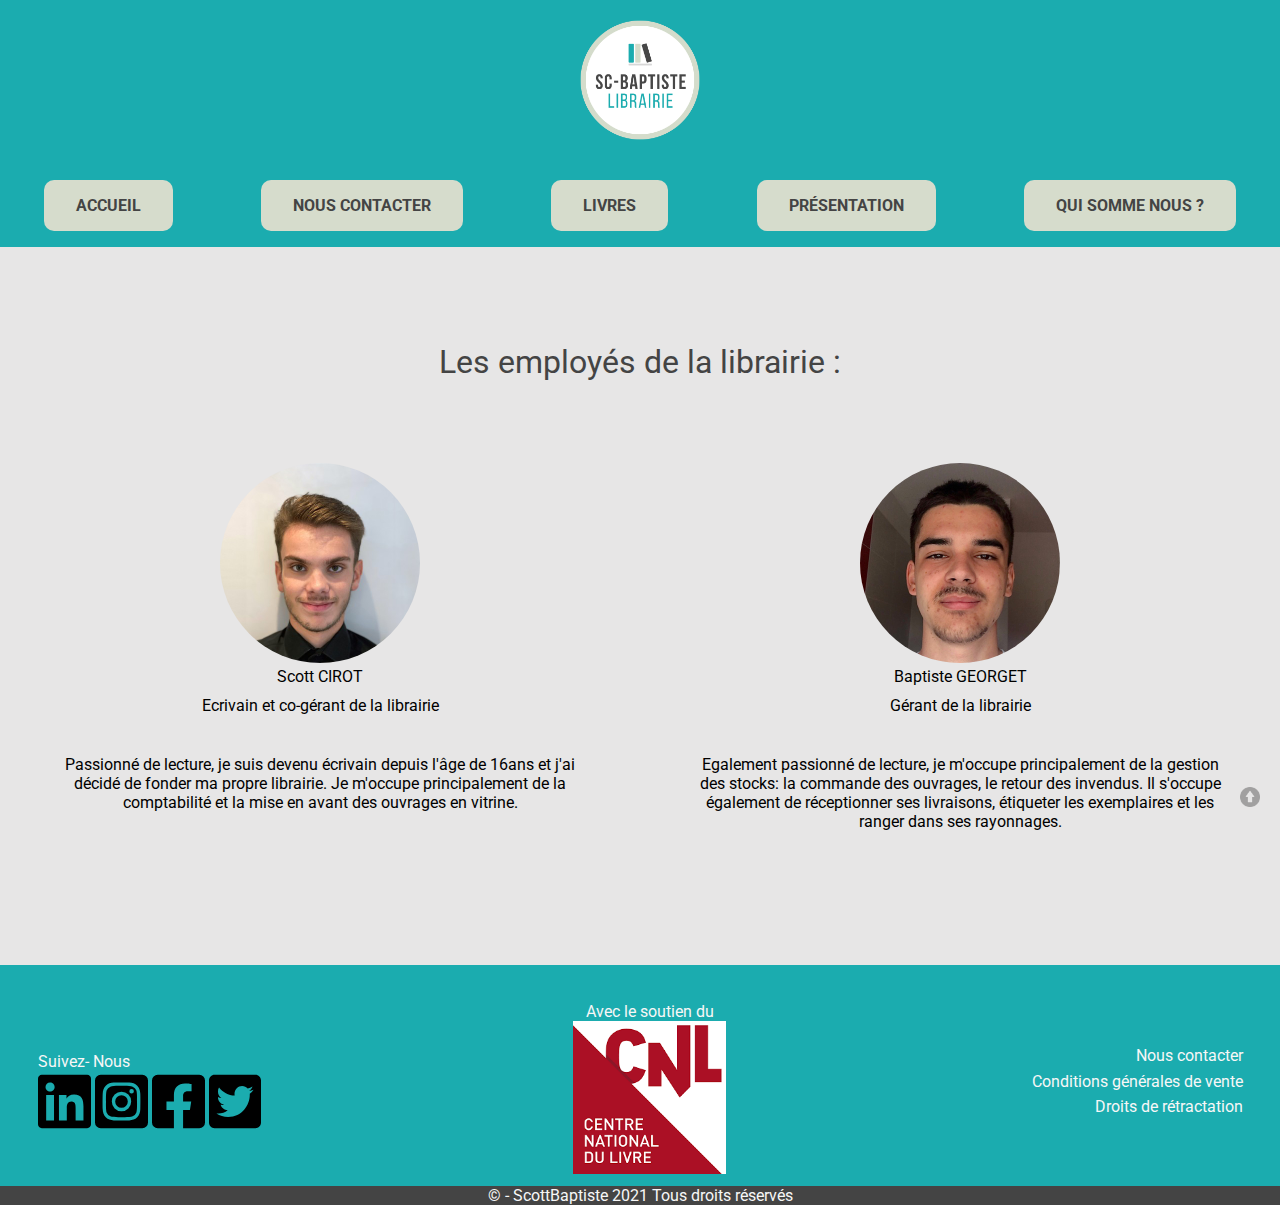
<file: employe.html>
<!DOCTYPE html>
<html lang="fr">
<head>
    <link rel="stylesheet" href="stylesheet.css">
    <meta charset="UTF-8">
    <meta http-equiv="X-UA-Compatible" content="IE=edge">
    <meta name="viewport" content="width=device-width, initial-scale=1.0">
    <link rel="preconnect" href="https://fonts.googleapis.com"> 
    <link rel="preconnect" href="https://fonts.gstatic.com" crossorigin> 
    <link href="https://fonts.googleapis.com/css2?family=Roboto&display=swap" rel="stylesheet">
    <link rel="shortcut icon" href="image/favicon.ico" />
    <title>QUI SOMME NOUS ?</title>
</head>
<body>
    <header>
        <div>
            <img src="image/Librairie_Etsy_Boutique_Icone.png" alt="logo">
        </div>
        <nav>
            <div>
                <a href="index.html">ACCUEIL</a>
            </div>
            <div>
                <a href="contact.html">NOUS&nbsp;CONTACTER</a>
            </div>
            <div>
                <a href="livre.html">LIVRES</a>
            </div>
            <div>
                <a href="presentation.html">PRÉSENTATION</a>
            </div>
            <div>
                <a href="employe.html">QUI&nbsp;SOMME&nbsp;NOUS&nbsp;?</a>
            </div>
        </nav>
    </header>
    <main class="e-main">
        <div class="e-titre">
            <h1>Les employés de la librairie :</h1>
        </div>
        <div class="e-container">
            <div class="e-bloc e-Article_1">
                <article>
                    <img src="image/Scott.jpeg" alt="scott">
                    <div class="nous">
                        <h2>Scott CIROT</h2>
                        <h3>Ecrivain et co-gérant de la librairie</h3>
                        <p>Passionné de lecture, je suis devenu écrivain depuis l'âge de 16ans et j'ai décidé de fonder ma propre librairie. Je m'occupe principalement de la comptabilité et la mise en avant des ouvrages en vitrine.</p>
                    </div>
                </article>
            </div>
            <div class="e-bloc e-Article_2">
                    <article><img src="image/Baptiste.jpeg" alt="baptiste">
                        <div class="nous">
                            <h2>Baptiste GEORGET</h2>
                            <h3>Gérant de la librairie</h3>
                            <p> Egalement passionné de lecture, je m'occupe principalement de la gestion des stocks: la commande des ouvrages, le retour des invendus. Il s'occupe également de réceptionner ses livraisons, étiqueter les exemplaires et les ranger dans ses rayonnages. </p>
                        </div>
                    </article>
            </div>
        </div>
    </main>
    <footer>
        <section class="gauche">
            <div class="reseaux">
                <h3>Suivez-&nbsp;Nous</h3>
                <div class="decalage">
                    <a href="https://www.linkedin.com/in/scott-cirot/"target="_blank"><img src="image/linkedin-brands.svg" alt="Linkedin"/></a>
                    <a href="https://www.linkedin.com/in/baptiste-georget-4b11a51ba/?originalSubdomain=fr"target="_blank"><img src="image/instagram-square-brands.svg" alt="Instagram"/></a>
                    <a href="https://www.facebook.com/supinfo/"target="_blank"><img src="image/facebook-square-brands.svg" alt="Facebook"/></a>
                    <a href="https://twitter.com/supinfo?lang=fr"target="_blank"><img src="image/twitter-square-brands.svg" alt="Twitter"/></a>
                </div>
            </div>
            <article class="CNL">
                <p> Avec le soutien du </p>
                <img src="image/CNL-logo.png" alt="CNL">
            </article>
            <section class="juridique">
                <div>
                    <a href="contact.html">Nous&nbsp;contacter</a>
                </div>
                <div>
                    <a href="conditions.html">Conditions&nbsp;générales&nbsp;de&nbsp;vente</a>
                </div>
                <div>
                    <a href="droits.html">Droits&nbsp;de&nbsp;rétractation</a>
                </div>
                <br>
                <div class="go_top"><a href="#top">
                    <img src="image/fleche.png" alt="haut de page" /></a>
                </div> 
            </section>
        </section>
    </footer>
    <aside class="copyright">
        <p> &#169; - ScottBaptiste 2021 Tous droits réservés </p>
    </aside>
</body>
</html>
</file>
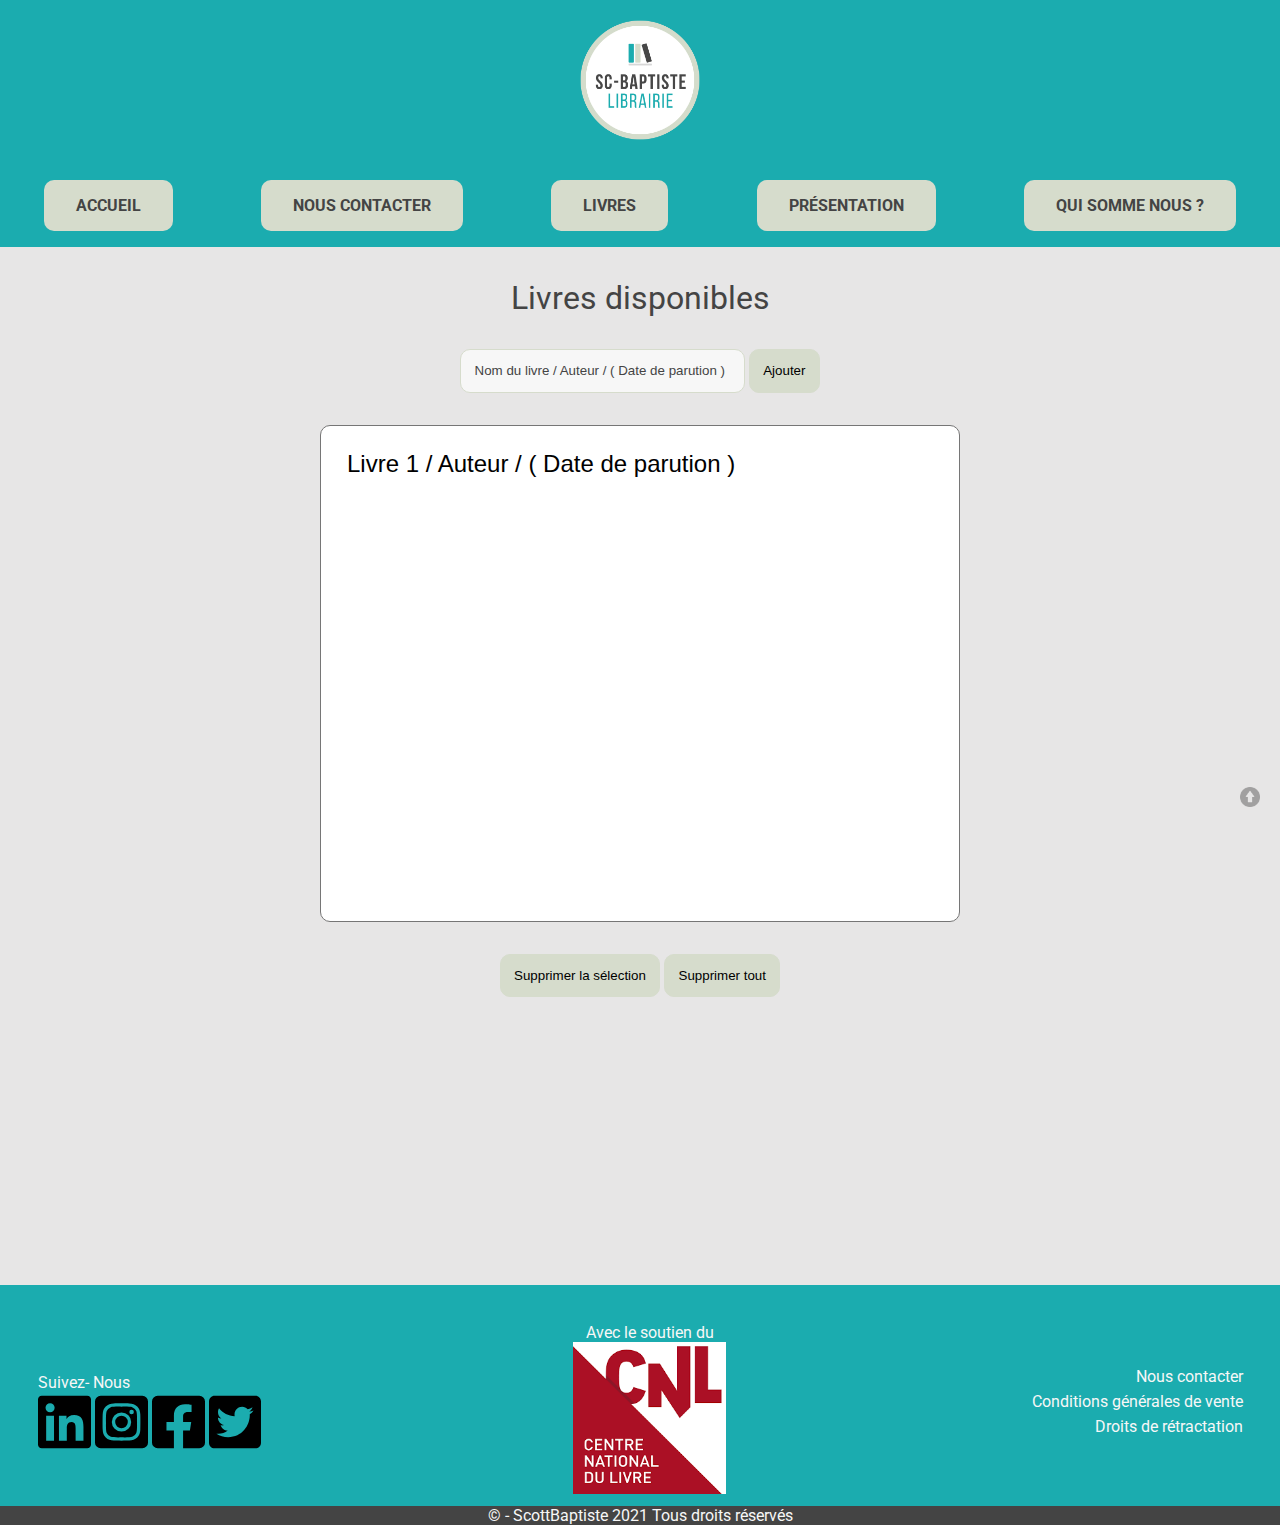
<file: livre.html>
<!DOCTYPE html>
<html lang="fr">
<head>
    <link rel="stylesheet" href="stylesheet.css">
    <meta charset="UTF-8">
    <meta http-equiv="X-UA-Compatible" content="IE=edge">
    <meta name="viewport" content="width=device-width, initial-scale=1.0">
    <link rel="preconnect" href="https://fonts.googleapis.com"> 
    <link rel="preconnect" href="https://fonts.gstatic.com" crossorigin> 
    <link href="https://fonts.googleapis.com/css2?family=Roboto&display=swap" rel="stylesheet">
    <link rel="shortcut icon" href="image/favicon.ico" />
    <title>LIVRES</title>
</head>
<body>
    <header>
        <div>
            <img src="image/Librairie_Etsy_Boutique_Icone.png" alt="logo">
        </div>
        <nav>
            <div>
                <a href="index.html">ACCUEIL</a>
            </div>
            <div>
                <a href="contact.html">NOUS&nbsp;CONTACTER</a>
            </div>
            <div>
                <a href="livre.html">LIVRES</a>
            </div>
            <div>
                <a href="presentation.html">PRÉSENTATION</a>
            </div>
            <div>
                <a href="employe.html">QUI&nbsp;SOMME&nbsp;NOUS&nbsp;?</a>
            </div>
        </nav>
    </header>
    <main class="l-main" onload="livre()">
        <h1>Livres disponibles</h1>
        <form name="liste">
            <div>
                <input class="first-input" type="text" name="newbook" size=15 placeholder="Nom du livre / Auteur / ( Date de parution )">
                <input type="button" value="Ajouter" onclick="Ajouter(this.form)"> 
            </div>
            <div>
                <select name="liste" size="15">
                    <option value="Initiale">Livre 1 / Auteur / ( Date de parution )</option>
                </select>
            </div>
            <div>
                <input type="button" value="Supprimer la sélection" onclick="Supprimer(this.form.liste)">
                <input type="button" value="Supprimer tout" onclick="SupprimerTout(this.form.liste)">
            </div>
        </form>
    </main>
    <footer>
        <section class="gauche">
            <div class="reseaux">
                <h3>Suivez-&nbsp;Nous</h3>
                <div class="decalage">
                    <a href="https://www.linkedin.com/in/scott-cirot/"target="_blank"><img src="image/linkedin-brands.svg" alt="Linkedin"/></a>
                    <a href="https://www.linkedin.com/in/baptiste-georget-4b11a51ba/?originalSubdomain=fr"target="_blank"><img src="image/instagram-square-brands.svg" alt="Instagram"/></a>
                    <a href="https://www.facebook.com/supinfo/"target="_blank"><img src="image/facebook-square-brands.svg" alt="Facebook"/></a>
                    <a href="https://twitter.com/supinfo?lang=fr"target="_blank"><img src="image/twitter-square-brands.svg" alt="Twitter"/></a>
                </div>
            </div>
            <article class="CNL">
                <p> Avec le soutien du </p>
                <img src="image/CNL-logo.png" alt="CNL">
            </article>
            <section class="juridique">
                <div>
                    <a href="contact.html">Nous&nbsp;contacter</a>
                </div>
                <div>
                    <a href="conditions.html">Conditions&nbsp;générales&nbsp;de&nbsp;vente</a>
                </div>
                <div>
                    <a href="droits.html">Droits&nbsp;de&nbsp;rétractation</a>
                </div>
                <br>
                <div class="go_top"><a href="#top">
                    <img src="image/fleche.png" alt="haut de page" /></a>
                </div> 
            </section>
        </section>
    </footer>
    <aside class="copyright">
        <p> &#169; - ScottBaptiste 2021 Tous droits réservés </p>
    </aside>
    <script type="text/javascript" src="script.js"></script>
</body>
</html>
</file>
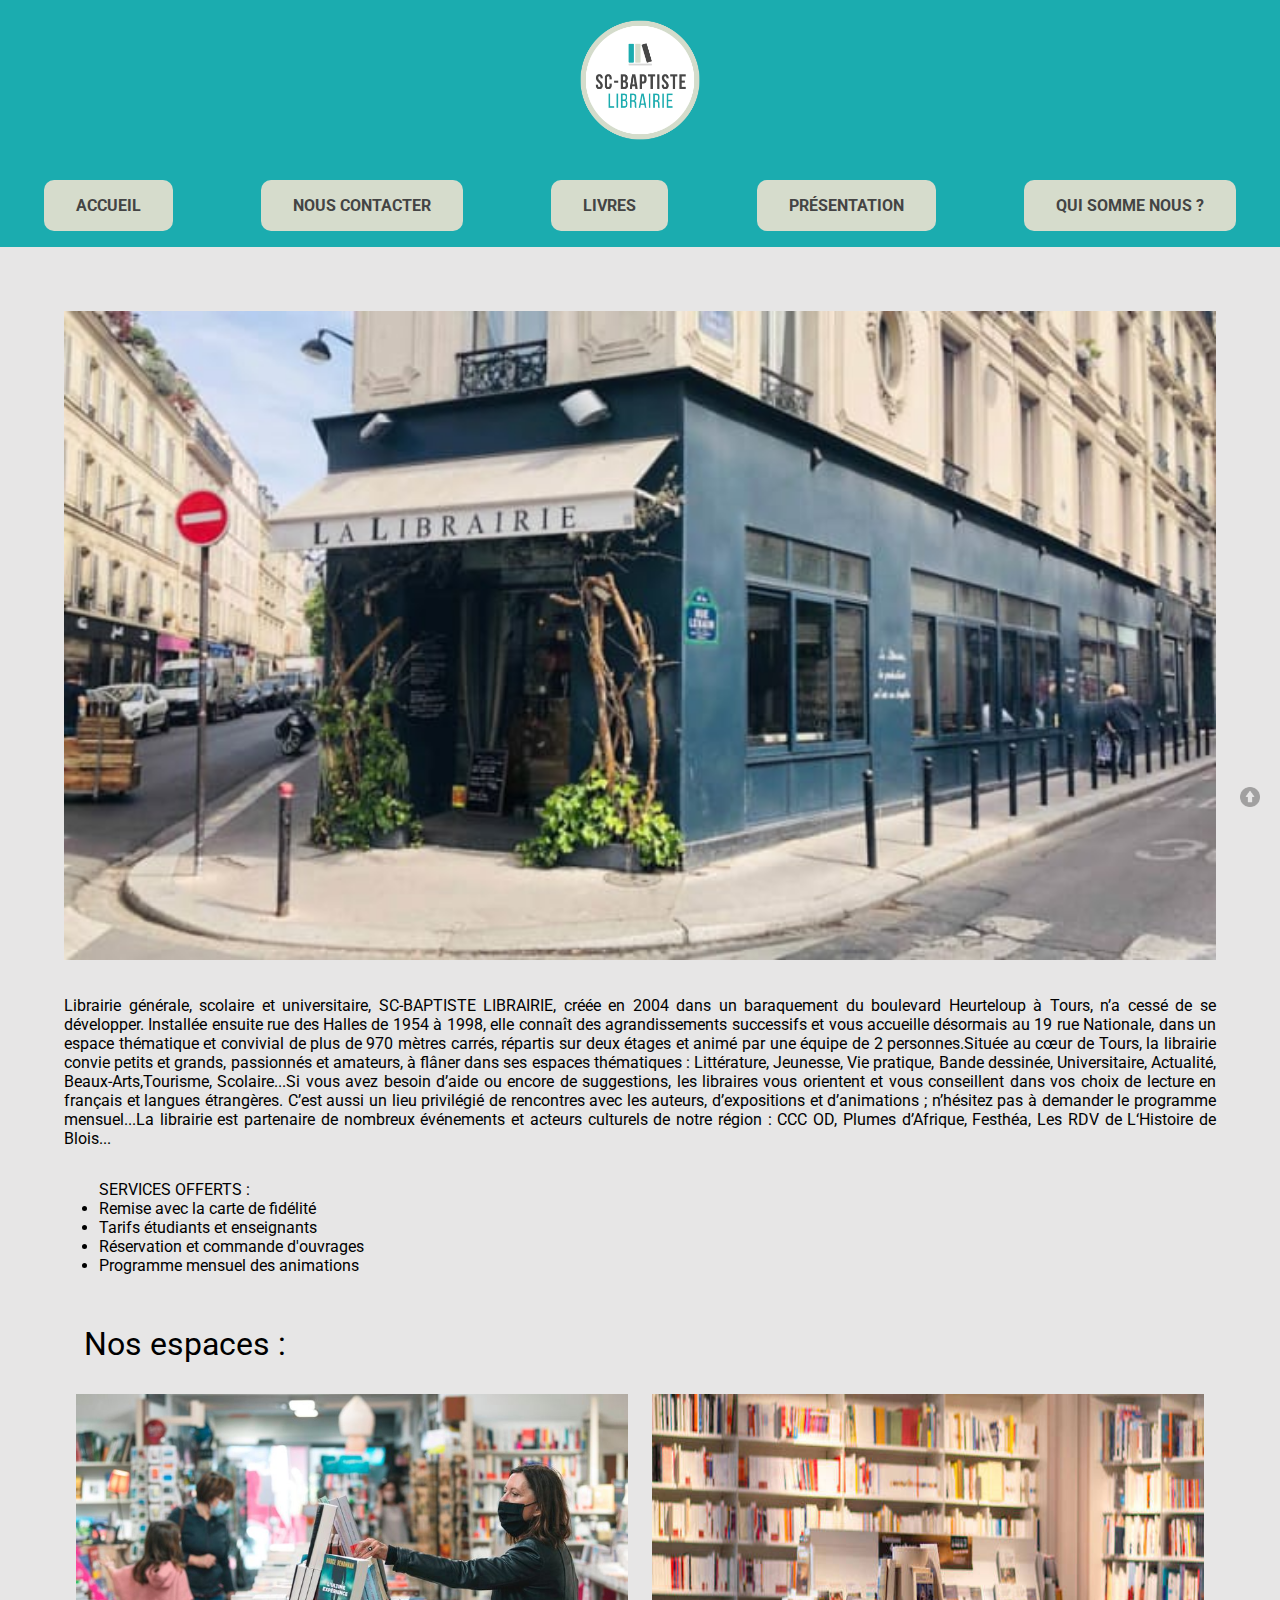
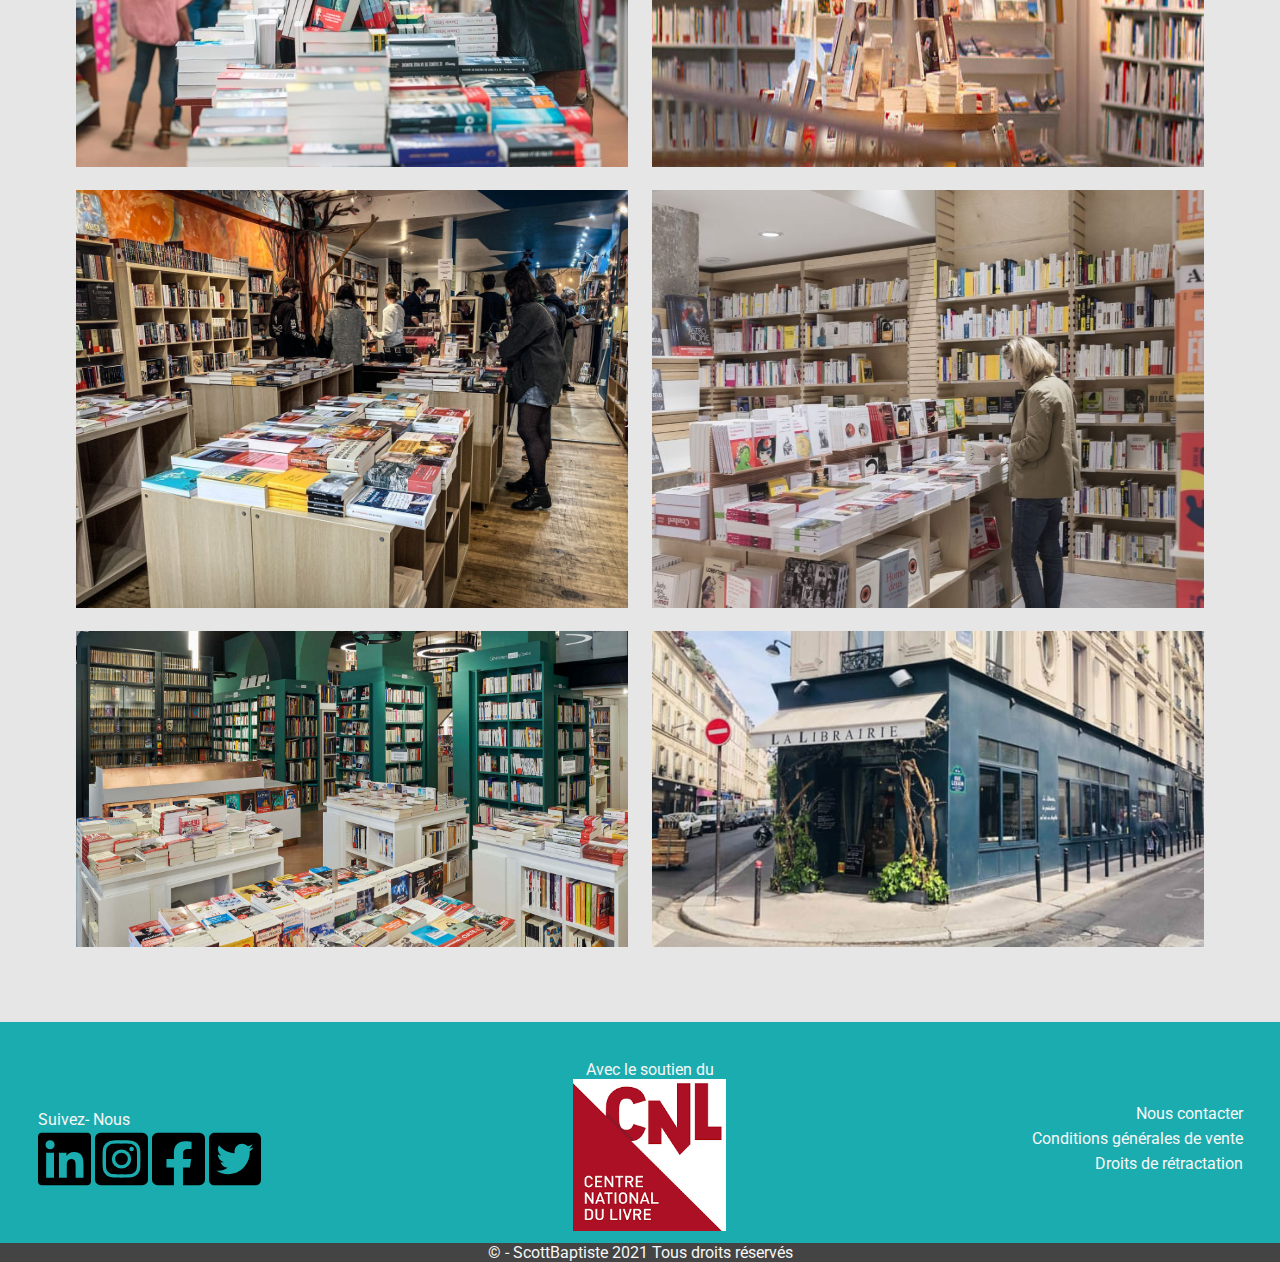
<file: presentation.html>
<!DOCTYPE html>
<html lang="fr">
<head>
    <link rel="stylesheet" href="stylesheet.css">
    <meta charset="UTF-8">
    <meta http-equiv="X-UA-Compatible" content="IE=edge">
    <meta name="viewport" content="width=device-width, initial-scale=1.0">
    <link rel="preconnect" href="https://fonts.googleapis.com"> 
    <link rel="preconnect" href="https://fonts.gstatic.com" crossorigin> 
    <link href="https://fonts.googleapis.com/css2?family=Roboto&display=swap" rel="stylesheet">
    <link rel="shortcut icon" href="image/favicon.ico" />
    <title>PRÉSENTATION</title>
</head>
<body>
    <header>
        <div>
            <img src="image/Librairie_Etsy_Boutique_Icone.png" alt="logo">
        </div>
        <nav>
            <div>
                <a href="index.html">ACCUEIL</a>
            </div>
            <div>
                <a href="contact.html">NOUS&nbsp;CONTACTER</a>
            </div>
            <div>
                <a href="livre.html">LIVRES</a>
            </div>
            <div>
                <a href="presentation.html">PRÉSENTATION</a>
            </div>
            <div>
                <a href="employe.html">QUI&nbsp;SOMME&nbsp;NOUS&nbsp;?</a>
            </div>
        </nav>
    </header>
    <main class="p-main">
        <div class="p-librairie">
            <img src="image/la-librairie.jpeg" alt="la librarie" width="100%" height="auto">
        </div>
        <div class="p-text">
            <p>Librairie générale, scolaire et universitaire, <strong>SC-BAPTISTE LIBRAIRIE</strong>, créée en 2004 dans un baraquement du boulevard Heurteloup à Tours, n’a cessé de se développer. Installée ensuite rue des Halles de 1954 à 1998, elle connaît des agrandissements successifs et vous accueille désormais au 19 rue Nationale, dans un espace thématique et convivial de plus de 970 mètres carrés, répartis sur deux étages et animé par une équipe de 2 personnes.Située au cœur de Tours, la librairie convie petits et grands, passionnés et amateurs, à flâner dans ses espaces thématiques : Littérature, Jeunesse, Vie pratique, Bande dessinée, Universitaire, Actualité, Beaux-Arts,Tourisme, Scolaire...Si vous avez besoin d’aide ou encore de suggestions, les libraires vous orientent et vous conseillent dans vos choix de lecture en français et langues étrangères. C’est aussi un lieu privilégié de rencontres avec les auteurs, d’expositions et d’animations ; n’hésitez pas à demander le programme mensuel...La librairie est partenaire de nombreux événements et acteurs culturels de notre région : CCC OD, Plumes d’Afrique, Festhéa, Les RDV de L‘Histoire de Blois...</p>
        </div>
        <div class="p-liste">
                <h2> SERVICES OFFERTS :</h2>
                <ul>
                    <li>Remise avec la carte de fidélité</li>
                    <li>Tarifs étudiants et enseignants</li>
                    <li>Réservation et commande d'ouvrages</li>
                    <li>Programme mensuel des animations</li>
                </ul>
        </div>
        <div class="p-titre">
                <h2>Nos espaces : </h2>
        </div>
        <div class="p-espaces">
                <div class="p-image">
                    <img src="image/espace1.jpeg" alt="espace1">
                </div>
                <div class="p-image">
                    <img src="image/espace2.jpeg" alt="espace2">
                </div>
                <div class="p-image">
                    <img src="image/espace3.jpeg" alt="espace3">
                </div>
                <div class="p-image">
                    <img src="image/espace5.jpeg" alt="espace5">
                </div>
                <div class="p-image">
                    <img src="image/espace6.jpeg" alt="espace6">
                </div>
                <div class="p-image">
                    <img src="image/la-librairie.jpeg" alt="espace7">
                </div>
        </div>
    </main>
    <footer>
        <section class="gauche">
            <div class="reseaux">
                <h3>Suivez-&nbsp;Nous</h3>
                <div class="decalage">
                    <a href="https://www.linkedin.com/in/scott-cirot/"target="_blank"><img src="image/linkedin-brands.svg" alt="Linkedin"/></a>
                    <a href="https://www.linkedin.com/in/baptiste-georget-4b11a51ba/?originalSubdomain=fr"target="_blank"><img src="image/instagram-square-brands.svg" alt="Instagram"/></a>
                    <a href="https://www.facebook.com/supinfo/"target="_blank"><img src="image/facebook-square-brands.svg" alt="Facebook"/></a>
                    <a href="https://twitter.com/supinfo?lang=fr"target="_blank"><img src="image/twitter-square-brands.svg" alt="Twitter"/></a>
                </div>
            </div>
            <article class="CNL">
                <p> Avec le soutien du </p>
                <img src="image/CNL-logo.png" alt="CNL">
            </article>
            <section class="juridique">
                <div>
                    <a href="contact.html">Nous&nbsp;contacter</a>
                </div>
                <div>
                    <a href="conditions.html">Conditions&nbsp;générales&nbsp;de&nbsp;vente</a>
                </div>
                <div>
                    <a href="droits.html">Droits&nbsp;de&nbsp;rétractation</a>
                </div>
                <br>
                <div class="go_top"><a href="#top">
                    <img src="image/fleche.png" alt="haut de page" /></a>
                </div> 
            </section>
        </section>
    </footer>
    <aside class="copyright">
        <p> &#169; - ScottBaptiste 2021 Tous droits réservés </p>
    </aside>
</body>
</html>
</file>
<file: stylesheet.css>
/**************************************************** RESET CSS ****************************************************/

html, body, div, span, applet, object, iframe,
h1, h2, h3, h4, h5, h6, p, blockquote, pre,
a, abbr, acronym, address, big, cite, code,
del, dfn, em, img, ins, kbd, q, s, samp,
small, strike, strong, sub, sup, tt, var,
b, u, i, center,
dl, dt, dd, ol, ul, li,
fieldset, form, label, legend,
table, caption, tbody, tfoot, thead, tr, th, td,
article, aside, canvas, details, embed, 
figure, figcaption, footer, header, hgroup, 
menu, nav, output, ruby, section, summary,
time, mark, audio, video {
	margin: 0;
	padding: 0;
	border: 0;
	font-size: 100%;
	font: inherit;
	vertical-align: baseline;
}

body {
    font-family: 'Roboto', sans-serif;
	background-color: rgb(231, 230, 230);
}

/**************************************************** HEADER *************************************************/
header{
    background-color: rgba(27,172,175,255);
    font-weight: 700;
}

header nav{
    display: flex;
    justify-content: space-around;
    flex-wrap: wrap;
    align-items: center;
}

header div{
    text-align: center;
    padding-top: 1em;
}

header div img{
    width: 8em;
}

header nav div{
    margin-top: 2em;
    margin-bottom: 2em;
}

header nav div a{
    text-decoration: none;
    padding: 1em 2em;
    background-color: rgb(7, 7, 7);
    border-radius: 10px;
    color: rgb(68, 68, 68);
    background-color: rgb(214, 220, 204);
}

header nav a:hover{
    color: rgb(247, 247, 247);
    background-color: rgb(68, 68, 68);
}
@media screen and (max-width: 700px) {
	header{
		font-size: x-small;
	}
}
/**************************************************** employe ****************************************************/

.e-titre{
	font-size: xx-large;
	text-align: center;
	padding-top: 1em;
	padding-bottom: 1em;
	color: rgb(68, 68, 68);
	margin-top: 5%;
}

.e-container{
	display: flex;
	flex-wrap: nowrap;	
}

.e-main{
	padding-bottom: 5%;
}

.nous h2{
	margin-bottom:10px
}

.nous h3{
	margin-bottom:40px
}
.nous p{
	margin-bottom:20px;
}

.e-Article_1 img{
	width:200px;
	border-radius: 50%;
}

.e-Article_2 img{
	width:200px;
	border-radius: 50%;
}

.e-titre {
	text-align:center;
}

.e-bloc{
	box-sizing: border-box;
    padding:50px;
    flex:33%;
	text-align: center;
}

@media screen and (max-width:700px){
	.e-container{
		flex-direction: column;
	}
	.e-main{
		padding-bottom: 15%;
		font-size: small;
	}
	.e-main h1{
		font-size: x-large;
	}
	.e-titre{
		margin-top: 15%;
	}
}

@media screen and (max-width:1200px){
	.e-main{
		padding-bottom: 17%;
		font-size: small;
	}
	.e-titre{
		margin-top: 17%;
	}
}

/**************************************************** LIVRE ****************************************************/

.l-main{
    color: rgb(68, 68, 68);
	padding-bottom: 20%;
}

.l-main h1{
    font-size: xx-large;
    text-align: center;
    padding-top: 1em;
    padding-bottom: 1em;
}

.l-main form{
	text-align: center;
}

.l-main form div{
	margin-bottom: 2em;
}

.l-main form div select{
	width: 50%;
	font-family: Verdana, Geneva, Tahoma, sans-serif;
	font-size: x-large;
	border-radius: 10px;
	padding: 1em;
}

.l-main form div input{
	background-color: rgb(214, 220, 204);
	border: 1px solid rgb(214, 220, 204);
	border-radius: 10px;
	padding: 1em;
}

.l-main form div .first-input{
	width: 20%;
	background-color: rgb(247, 247, 247);
}

.l-main form div .first-input:hover{
	background-color: rgb(153,153,153)
}

.l-main form div input:hover{
	background-color: rgb(68, 68, 68);
	border-color: rgb(68, 68, 68);
	color: rgb(247, 247, 247);
}

.l-main form div input::placeholder{
	color: rgb(68, 68, 68);
}

.l-main form div input:hover::placeholder{
	color: rgb(247, 247, 247);
}

@media screen and (max-width:1000px){
	.l-main form div select{
		font-size: inherit;
	}
	.l-main form div input::placeholder{
		font-size: xx-small;
	}
	.l-main form div .first-input{
		width: 30%;
	}
}

@media screen and (max-width:625px){
	.l-main form div select{
		font-size: xx-small;
	}
	.l-main form div .first-input{
		width: 50%;
	}
	.l-main form div select{
		width: 60%;
	}
}

/**************************************************** Presen ****************************************************/
.p-liste {
    list-style-type: circle;
	margin-top: 2em;
	margin-left: 3%;
}

.p-espaces{
	text-align: center;
	display:flex;
	flex-wrap: wrap;
}

.p-text{
	text-align: justify;
	margin-top: 2em;
}

.p-titre{
	margin-left:20px;
	margin-top: 50px;
	margin-bottom: 20px;
	font-size:2em;
}

.p-image{
	width: 48%; 
	height: auto;
	margin: 1%;
}

.p-image img{
	width: 100%;
	height: 100%;
}

.p-librairie{
	text-align: center;
}

.p-main{
	padding: 5%;
}

@media screen and (max-width:1000px) {
	.p-image{
		width: 100%; 
		height: auto;
	}
}
@media screen and (max-width:625px) {
	.p-text{
		font-size: x-small;
	}
	.p-titre h2{
		font-size: small;
	}
	.p-liste{
		font-size: x-small;
	}
}


/**************************************************** Conditions/Droits ****************************************************/
.cd-main{
	margin:5%;
	text-align:justify;
}

.cd-main h1{
	text-align: center;
	font-size:2em;
	margin-bottom: 30px;
}

.cd-main h3{
	font-size:1.2em;
	margin-bottom:10px;
	margin-top:30px;
}

.cd-main p{
	margin-bottom:20px;
	margin-left:10px
}

.cd-main ul{
	margin-left:50px;
}
@media screen and (max-width:625px) {
	.cd-main{
		font-size: x-small;
	}
	.cd-main h2{
		font-size: small;
	}
	.cd-main h1{
		font-size: small;
	}
}
/**************************************************** Accueil****************************************************/
.caroussel{
	overflow: hidden;
	border: 5px solid rgb(214, 220, 204);
}

.images{
	height: 50%;
	display: flex;
	animation-duration: 30s;
	animation-name: mesImages;
	animation-iteration-count: infinite;
}

@keyframes mesImages {
	0%{
		transform: translateX(0);
	}
	25%{
		transform: translateX(-670px);
	}
	50%{
		transform: translateX(-1340px);
	}
	75%{
		transform: translateX(-2010px);
	}
	100%{
		transform: translateX(0);
	}
}

.a-article h1{
	text-align: center;
	font-size: 1.7em;
	margin-top: 3%;
	color:rgb(223, 160, 45);
}

.lelivre{
	text-align: center;
	margin-top:3%;
	margin-bottom: 3%;
}

.lelivre p{
	text-align: justify;
	margin-right:5%;
	margin-left:5%;
	margin-top:2%;
}

.leslivres{
	display: flex;
	margin-top: 3%;
	margin-bottom: 3%;
	align-items:center;
	justify-content:space-around;
}

.livre1{
	height: 100%;
	width: 40%;
	margin-right: 5%;
	margin-left: 5%;
}

.livre2{
	height: 100%;
	width: 40%;
	margin-right: 5%;
	margin-left: 5%;
}

.livre1 img{
	height: 100%;
	width: 100%;
}

.livre2 img{
	height: 100%;
	width: 100%;
}

.premiereimage{
	height: 100%;
	width: 100%;
	width: 40%;
	height: 100%;
	margin-left: 30%;
	margin-right: 30%;
}
@media screen and (max-width: 700px) {
	.lelivre p{
		font-size: x-small;
	}
	.images img{
		height: 200px;
	}
}
/**************************************************** contact ****************************************************/

.c-body{
	background-image: url(image/);
}

.c-main{
	margin: 5% 20%;
	text-align: center;
	border: 1px solid rgba(27,172,175,255);
	border-radius: 10px;
	padding: 2em;
	background-color:rgba(27,172,175,255);
}

.c-main form p{
	margin-bottom: 3%;
}

.c-main h1{
	padding-bottom:1.2em;
	font-size:2em;
	color:rgb(247, 247, 247);
}

.c-main h2{
	padding-top:1em;
	font-size:1.4em;
	color:rgb(247, 247, 247);
}

.test{
	font-size:0.8em;
	color:rgb(247, 247, 247);
	padding-bottom: 2em;
}

.c-flex{
	display: flex;
	justify-content: space-around;
	width: 50%;
	margin-left: 25%;
}

.c-input{
	width: 50%;
	border-radius: 10px;
	padding: 1em;
	border: 1px solid rgba(27,172,175,255);
}

.c-button{
	background-color: rgb(214, 220, 204);
	border: 1px solid rgba(27,172,175,255);
	border-radius: 10px;
	padding: 1em;
}

.c-button:hover{
	background-color: rgb(68, 68, 68);
	border-color: rgb(68, 68, 68);
	color: rgb(247, 247, 247);
}

.c-profil{
	border-radius: 10px;
	padding:0.5em;
	border: 1px solid rgba(27,172,175,255);
}

.c-flexencore{
	display: flex;
}

.c-espace{
	margin-left: 1em;
}

.c-astyle{
	text-decoration: none;
	color: rgb(7, 7, 7);
}

.c-astyle:hover{
	color: rgb(247, 247, 247);
}

.c-arrondi{
	border-radius: 10px;
}

@media screen and (max-width:700px){
	.c-main a{
		font-size:x-small;
	}
	.c-main input::placeholder{
		font-size:x-small;
	}
	.c-main{
		font-size:x-small;
		margin: 5%;
	}
	.c-main h1{
		font-size:large;
	}
	.c-main .c-envoyer input{
		font-size:x-small;
	}
	.c-main textarea{
		font-size:x-small;
	}
}
/**************************************************** FOOTER ****************************************************/
footer{
	background-color: rgba(27,172,175,255);
	color:rgb(247, 247, 247);
	display:flex;
}

.copyright{
	background-color: rgb(68, 68, 68);
	text-align: center;
	color: rgb(247, 247, 247);
}

.decalage a img{
	width: 23%;
	height: auto;
}

.juridique{
	text-align:right;
	margin-right: 3%;
	margin-top: 3%;
}

.juridique div{
	margin-bottom: 3%;
}

.juridique a{
	text-decoration: none;
	color: rgb(247, 247, 247);
}

.juridique a:hover{
	color:rgb(68, 68, 68);
}

.gauche{
	width:100%;
	margin-left:3%;
	display:flex;
	align-items: center;
}

.reseaux{
	width:30%;
	padding-top: 3%;
}

.CNL{
 width:100%;
 text-align:center;
 padding-top:3%;
}

.CNL img{
	width: 20%;
	height: auto;
	padding-bottom: 1%;
}

.go_top {
	position: fixed;
	width: 10px;
	height: 25px;
	bottom: 50px;
	right: 30px;
}

.go_top img {
	width: 20px;
	opacity: 30%;
}
@media screen and (max-width: 700px) {
	footer a{
		font-size: 10px
	}
	footer{
		font-size: 10px;
	}
	.copyright{
		font-size: xx-small;
	}
}
</file>
